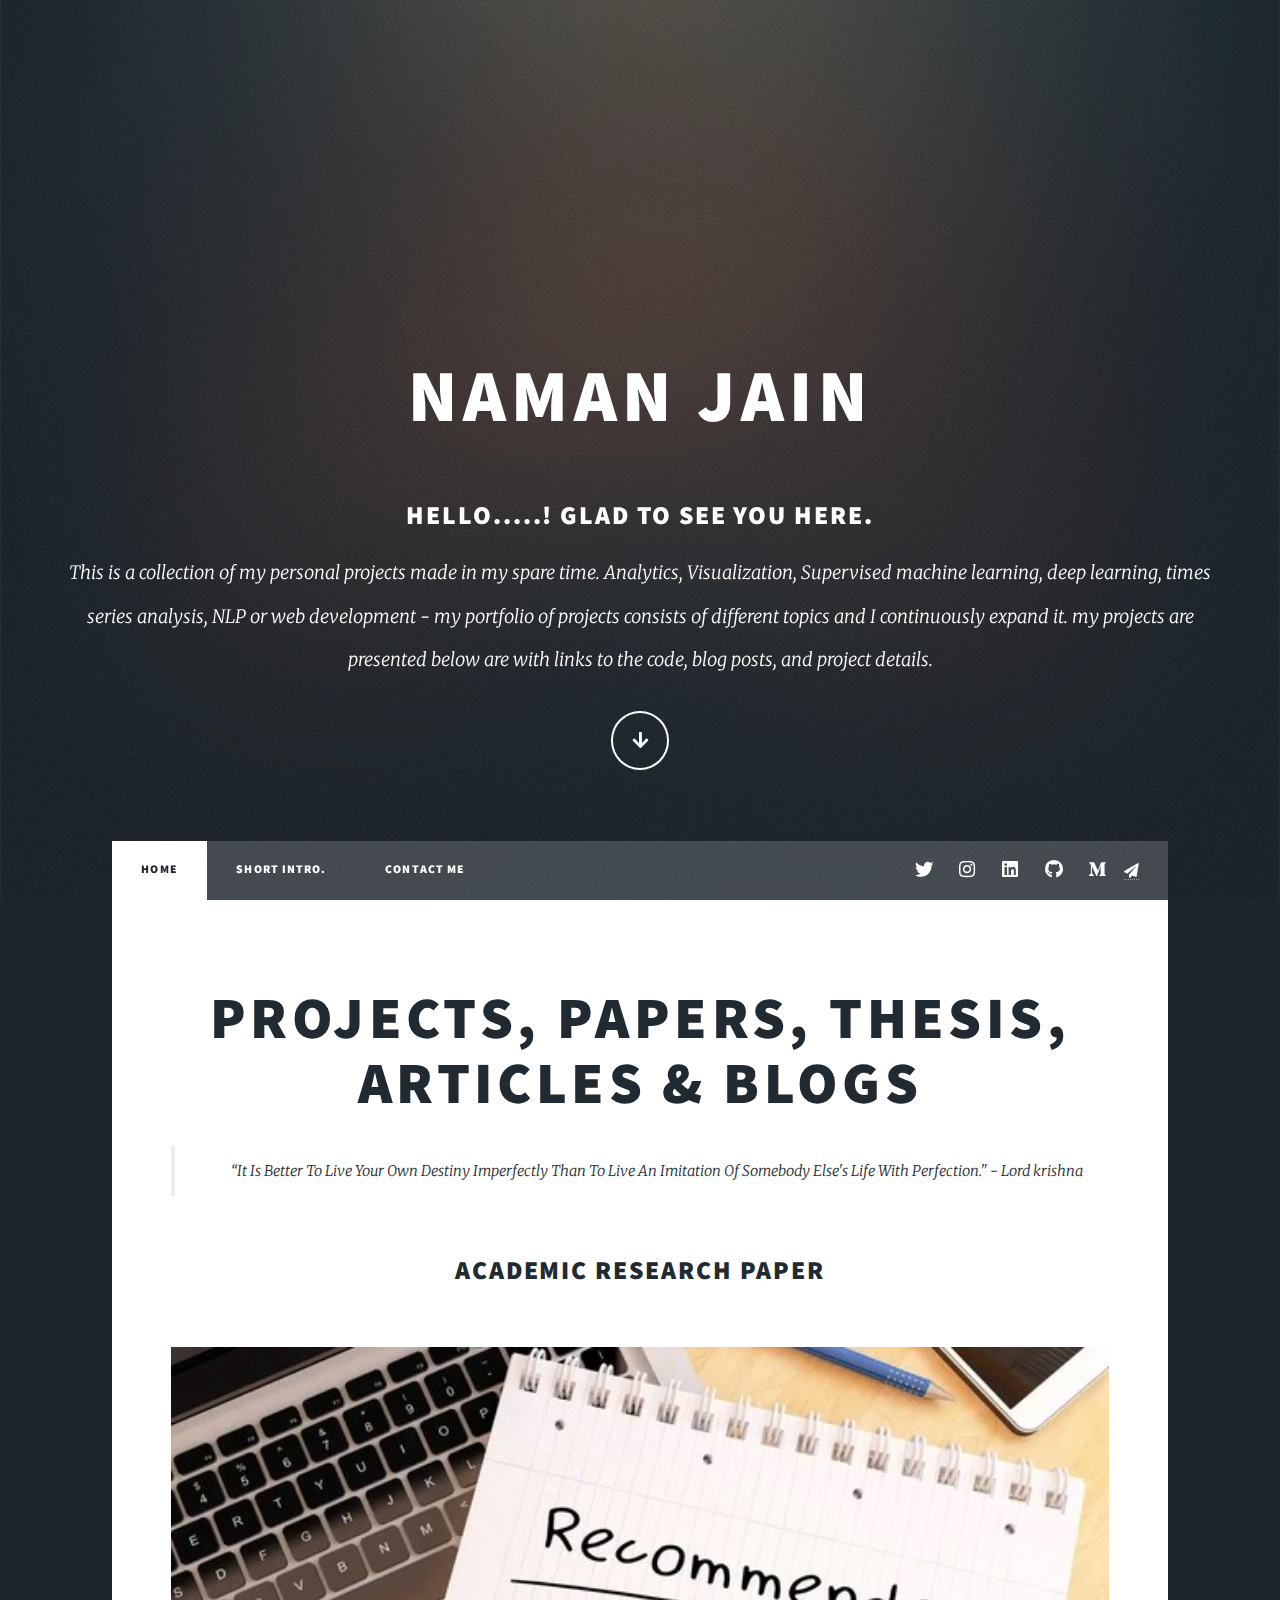
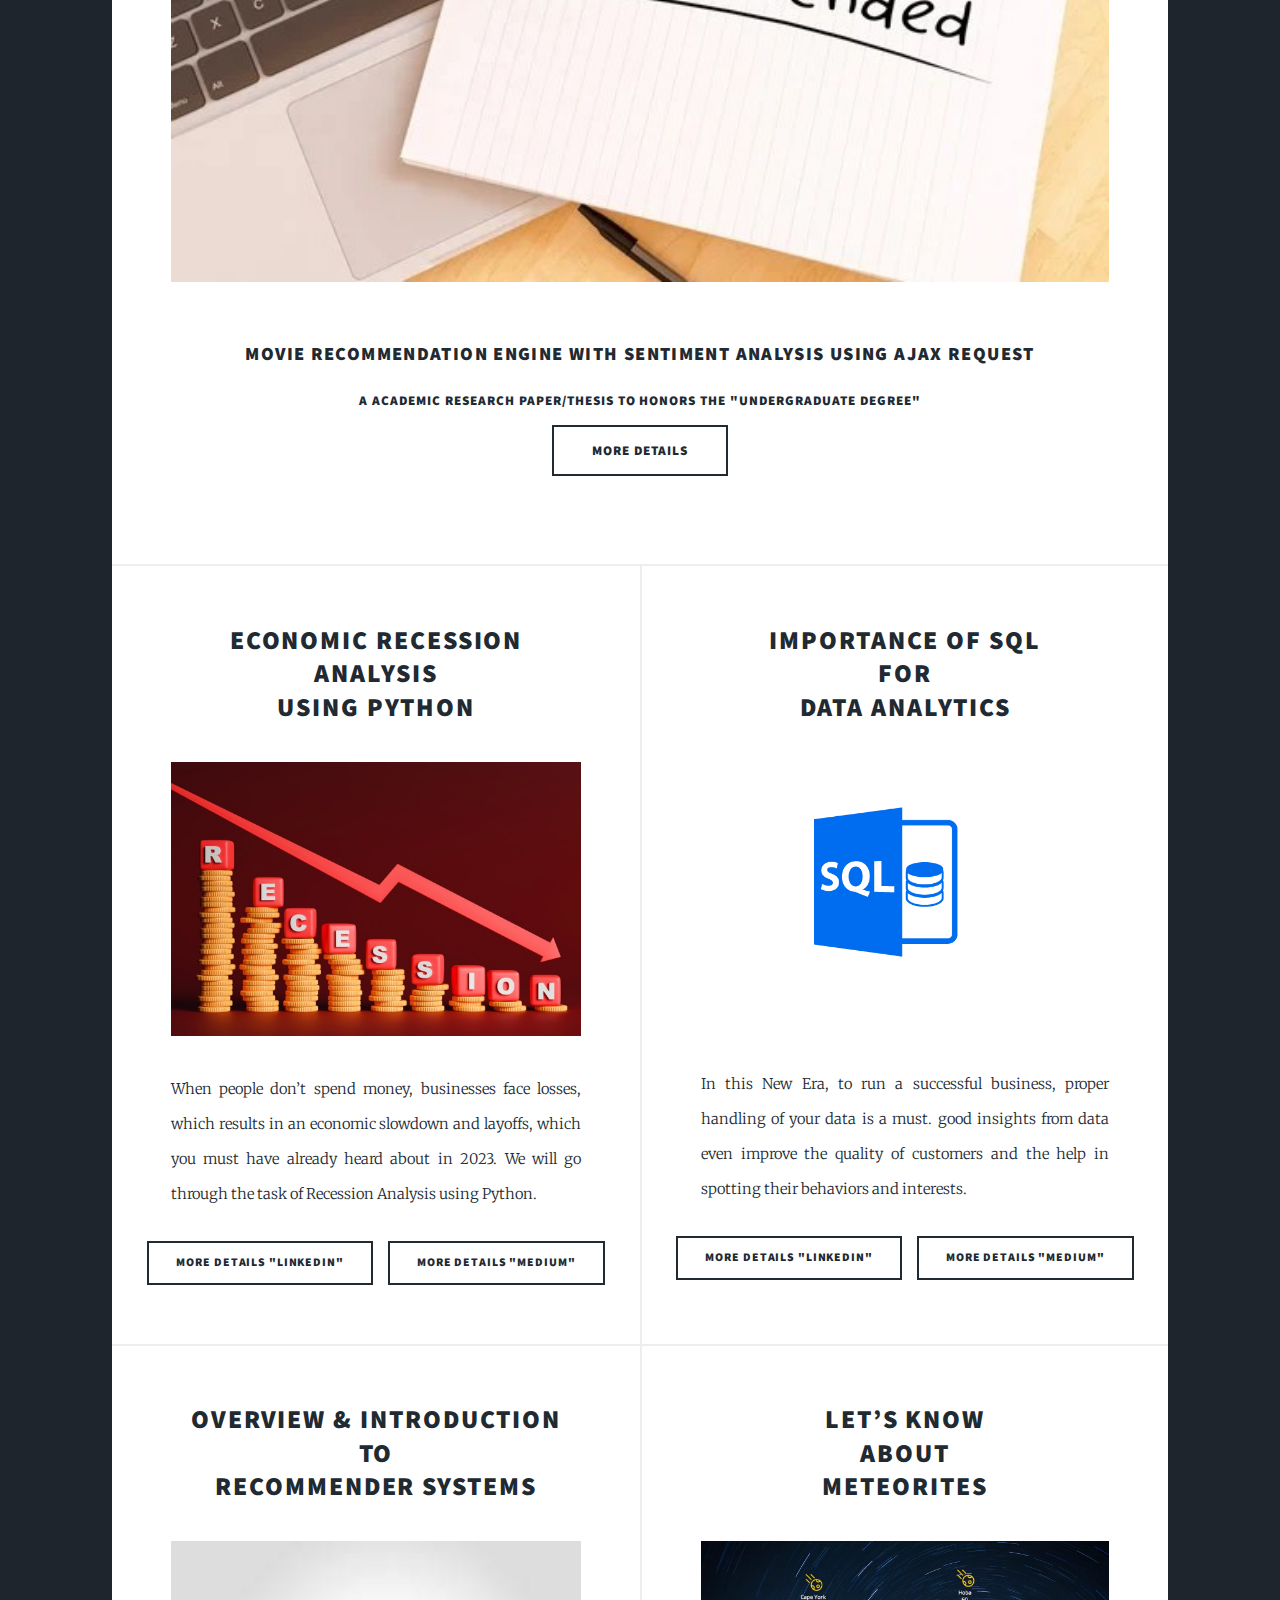
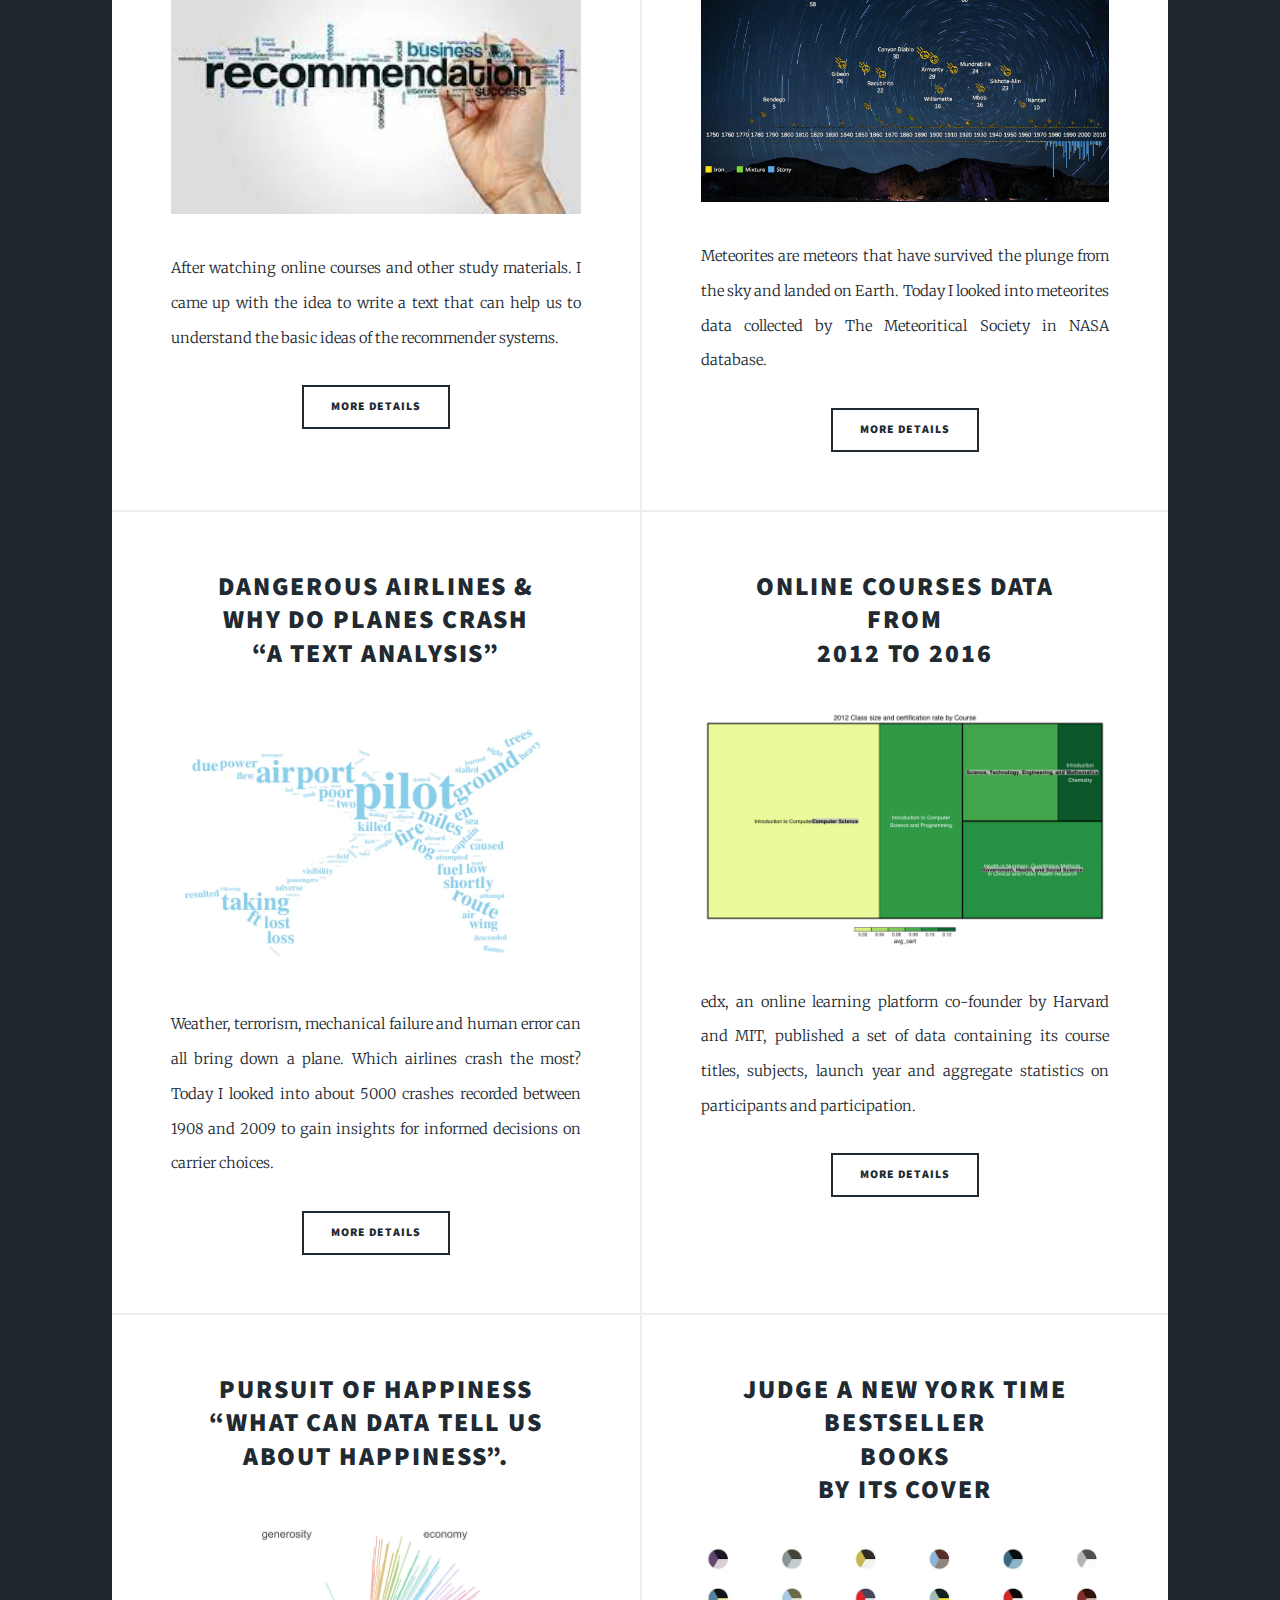
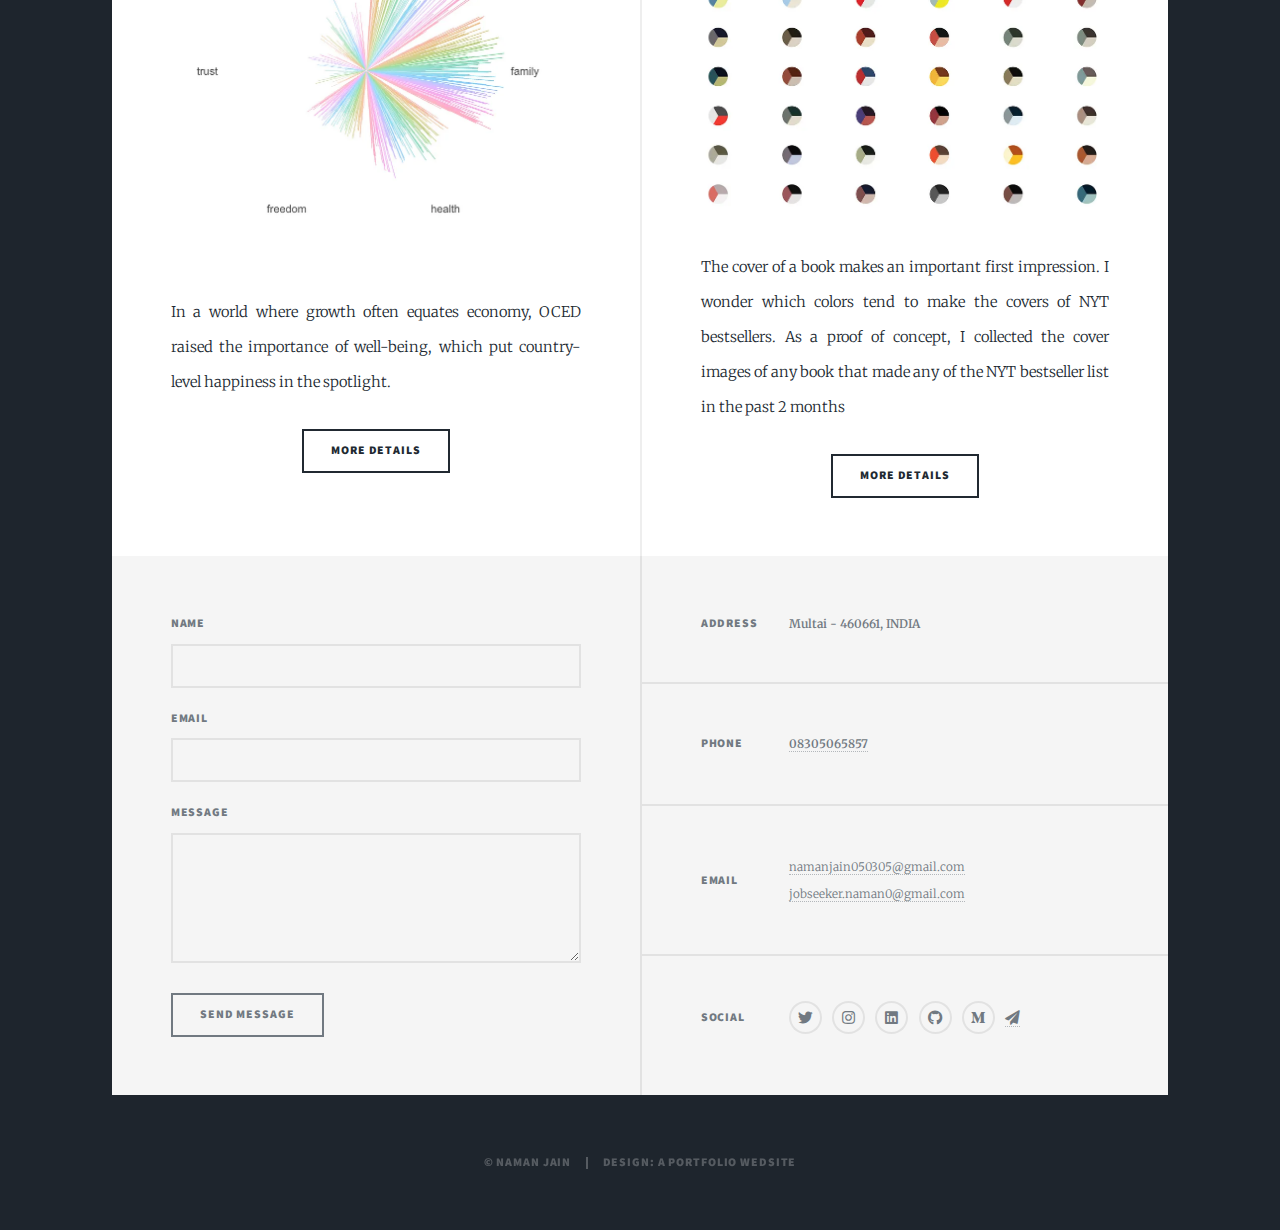
<file: index.html>
<!DOCTYPE HTML>
<!--
	Massively by HTML5 UP
	html5up.net | @ajlkn
	Free for personal and commercial use under the CCA 3.0 license (html5up.net/license)
-->
<html>
	<head>
		<title>Naman Jain Portfolio</title>
		<meta charset="utf-8" />
		<meta name="viewport" content="width=device-width, initial-scale=1, user-scalable=no" />
		<link rel="stylesheet" href="assets/css/main.css" />
		<noscript><link rel="stylesheet" href="assets/css/noscript.css" /></noscript>
	</head>
	<body class="is-preload">

		<!-- Wrapper -->
			<div id="wrapper" class="fade-in">

				<!-- Intro -->
					<div id="intro">
						<h1>Naman jain</h1><br />
							<h2>Hello.....! Glad to see you here.</h2>
						<p>This is a collection of my personal projects made in my spare time. 
							Analytics, Visualization, Supervised machine learning, deep learning, times series analysis, NLP or web development - 
							 my portfolio of projects consists of different topics and I continuously expand it. 
							 my projects are presented below are with links to the code, blog posts, and project details. </p>
						<ul class="actions">
							<li><a href="#header" class="button icon solid solo fa-arrow-down scrolly">Continue</a></li>
						</ul>
					</div>

				<!-- Header -->
					<header id="header">
						<a href="index.html" class="logo">HOME</a>
					</header>

				<!-- Nav -->
					<nav id="nav">
						<ul class="links">
							<li class="active"><a href="index.html">Home</a></li>
							<li><a href="generic.html">Short Intro.</a></li>
							<li><a href="elements.html">Contact me</a></li>
						</ul>
						<ul class="icons">
							<li><a href="https://twitter.com/NamanJa70803604" class="icon brands fa-twitter"><span class="label">Twitter</span></a></li>
										<li><a href="https://www.instagram.com/naman.engineer2monk/" class="icon brands fa-instagram"><span class="label">Instagram</span></a></li>
										<li><a href="https://www.linkedin.com/in/naman-jain-4882081ab/" class="icon brands fa-linkedin"><span class="label">Linkedin</span></a></li>
										<li><a href="https://github.com/Namanjain050305" class="icon brands fa-github"><span class="label">GitHub</span></a></li>
										<li><a href="https://medium.com/@nemijain050305" class="icon brands fa-medium-m"><span class="label">Medium</span></a></li>
										<li><a href="https://linktr.ee/_namanjain" class="fa solid fa-paper-plane"></i><span class="label"></span></a></li>
						</ul>
					</nav>

				<!-- Main -->
					<div id="main">

						<!-- Featured Post -->
							<article class="post featured">
								<header class="major">
									
									<h2><a href="#">projects, papers, thesis, <br>
									 articles & blogs</a></h2>
									<blockquote>“It Is Better To Live Your Own Destiny Imperfectly
										Than To Live An Imitation Of Somebody Else's Life With Perfection."
										- Lord krishna</blockquote>
								</header>
								<h2>ACADEMIC RESEARCH PAPER </h2>
								<a href="https://www.ijirmps.org/papers/2023/1/230043.pdf" class="image main"><img src="images/recommendation.jpg" alt="" /></a>
								<h3>Movie Recommendation Engine with Sentiment
									Analysis Using AJAX Request</h3>
								<h5>A academic research paper/thesis to honors the "undergraduate degree" </h5>
								<ul class="actions special">
									<li><a href="https://www.ijirmps.org/papers/2023/1/230043.pdf" class="button large">More details</a></li>
								</ul>
							</article>

						<!-- Posts -->
							<section class="posts">
								<article>
									<header>
										<h2><a href="https://www.linkedin.com/pulse/economic-recession-analysis-using-python-naman-jain/">Economic Recession Analysis <br />
											using Python</a></h2>
									</header>
									<a href="https://www.linkedin.com/pulse/economic-recession-analysis-using-python-naman-jain/" class="image fit"><img src="images/recession.jpeg" alt="" /></a>
									<p>When people don’t spend money, businesses face losses, which results in an economic slowdown and layoffs, 
										which you must have already heard about in 2023. We will go through the task of Recession Analysis using Python.</p>
									<ul class="actions special">
										<li><a href="https://www.linkedin.com/pulse/economic-recession-analysis-using-python-naman-jain" class="button">More details "linkedin"</a></li>
										<li><a href="https://medium.com/p/9ebf9f7e601f" class="button">More details "Medium"</a></li>
									</ul>
								</article>
								<article>
									<header>
										<h2><a href="https://www.linkedin.com/pulse/importance-sql-data-analytics-naman-jain">Importance of SQL <br> for <br />
											Data Analytics</a></h2>
									</header>
									<a href="https://www.linkedin.com/pulse/importance-sql-data-analytics-naman-jain" class="image fit"><img src="images/SQL.png" alt="" /></a>
									<p>In this New Era, to run a successful business, proper handling of your data is a must. 
										good insights from data even improve the quality of customers and the help in spotting their behaviors and interests.</p>
									<ul class="actions special">
										<li><a href="https://www.linkedin.com/pulse/importance-sql-data-analytics-naman-jain" class="button">more details "linkedin"</a></li>
										<li><a href="https://medium.com/@nemijain050305/importance-of-sql-for-data-analytics-c6db9a9f1490" class="button">more details "medium"</a></li>
									</ul>
								</article>
								<article>
									<header>
										<h2><a href="https://www.linkedin.com/pulse/overview-study-recommendation-systems-naman-jain">Overview & Introduction <br> to <br />
											Recommender Systems</a></h2>
									</header>
									<a href="https://www.linkedin.com/pulse/overview-study-recommendation-systems-naman-jain" class="image fit"><img src="images/recom.jpeg" alt="" /></a>
									<p>After watching online courses and other study materials. 
										I came up with the idea to write a text that can help us to understand the basic ideas of the recommender systems.</p>
									<ul class="actions special">
										<li><a href="https://www.linkedin.com/pulse/overview-study-recommendation-systems-naman-jain" class="button">More details</a></li>
									</ul>
								</article>
								<article>
									<header>
										<h2><a href="https://medium.com/@nemijain050305/lets-know-about-meteorites-348f422f883f">Let’s know <br> about <br />
											Meteorites</a></h2>
									</header>
									<a href="https://medium.com/@nemijain050305/lets-know-about-meteorites-348f422f883f" class="image fit"><img src="images/space.jpg" alt="" /></a>
									<p>Meteorites are meteors that have survived the plunge from the sky and landed on Earth. 
										Today I looked into meteorites data collected by The Meteoritical Society in NASA database. </p>
									<ul class="actions special">
										<li><a href="https://medium.com/@nemijain050305/lets-know-about-meteorites-348f422f883f" class="button">more details</a></li>
									</ul>
								</article>
								<article>
									<header>
										<h2><a href="https://medium.com/@nemijain050305/dangerous-airlines-why-do-planes-crash-a-text-analysis-b3dae3522c8e">Dangerous Airlines & <br> Why do planes crash <br />
											“a text analysis”</a></h2>
									</header>
									<a href="https://medium.com/@nemijain050305/dangerous-airlines-why-do-planes-crash-a-text-analysis-b3dae3522c8e" class="image fit"><img src="images/panle.jpg" alt="" /></a>
									<p>Weather, terrorism, mechanical failure and human error can all bring down a plane. Which airlines crash the most?
										Today I looked into about 5000 crashes recorded between 1908 and 2009 to gain insights for informed decisions on carrier choices.
									</p>
									<ul class="actions special">
										<li><a href="https://medium.com/@nemijain050305/dangerous-airlines-why-do-planes-crash-a-text-analysis-b3dae3522c8e" class="button">more details</a></li>
									</ul>
								</article>
								<article>
									<header>
										<h2><a href="https://medium.com/@nemijain050305/online-courses-data-from-2012-to-2016-ae82a2171bfd">Online Courses Data <br> from<br />
											2012 to 2016</a></h2>
									</header>
									<a href="https://medium.com/@nemijain050305/online-courses-data-from-2012-to-2016-ae82a2171bfd" class="image fit"><img src="images/nnl.gif" alt="" /></a>
									<p>edx, an online learning platform co-founder by Harvard and MIT, published a set of data containing its course titles, 
										subjects, launch year and aggregate statistics on participants and participation.</p>
									<ul class="actions special">
										<li><a href="https://medium.com/@nemijain050305/online-courses-data-from-2012-to-2016-ae82a2171bfd" class="button">More Details</a></li>
									</ul>
								</article>
								<article>
									<header>
										<h2><a href="https://medium.com/@nemijain050305/pursuit-of-happiness-what-can-data-tell-us-about-happiness-aec8b7e6e65b">Pursuit of Happiness <br />
											“What can data tell us about happiness”.</a></h2>
									</header>
									<a href="https://medium.com/@nemijain050305/pursuit-of-happiness-what-can-data-tell-us-about-happiness-aec8b7e6e65b" class="image fit"><img src="images/dfg.jpg" alt="" /></a>
									<p>In a world where growth often equates economy, OCED raised the importance of well-being, which put country-level happiness in the spotlight.</p>
									<ul class="actions special">
										<li><a href="https://medium.com/@nemijain050305/pursuit-of-happiness-what-can-data-tell-us-about-happiness-aec8b7e6e65b" class="button">More details</a></li>
									</ul>
								</article>
								<article>
									<header>
										<h2><a href="https://medium.com/@nemijain050305/judge-a-new-york-times-bestseller-by-its-cover-bec8a1977c8">Judge a New York Time bestseller<br />
											books <br> by its cover</a></h2>
									</header>
									<a href="https://medium.com/@nemijain050305/judge-a-new-york-times-bestseller-by-its-cover-bec8a1977c8" class="image fit"><img src="images/tgjdx.jpg" alt="" /></a>
									<p>The cover of a book makes an important first impression. I wonder which colors tend to make the covers of NYT bestsellers.
                                       As a proof of concept, I collected the cover images of any book that made any of the NYT bestseller list in the past 2 months</p>
									<ul class="actions special">
										<li><a href="https://medium.com/@nemijain050305/judge-a-new-york-times-bestseller-by-its-cover-bec8a1977c8" class="button">more details</a></li>
									</ul>
								</article>
							</section>

						<!-- Footer -->
						

					</div>

				<!-- Footer -->
					<footer id="footer">
						<section>
							<form method="post" action="https://mail.google.com">
								<div class="fields">
									<div class="field">
										<label for="name">Name</label>
										<input type="text" name="name" id="name" />
									</div>
									<div class="field">
										<label for="email">Email</label>
										<input type="text" name="email" id="email" />
									</div>
									<div class="field">
										<label for="message">Message</label>
										<textarea name="message" id="message" rows="3"></textarea>
									</div>
								</div>
								<ul class="actions">
									<li><input type="submit" value="Send Message" /></li>
								</ul>
							</form>
						</section>
						<section class="split contact">
							<section class="alt">
								<h3>Address</h3>
								<p><b> Multai - 460661, INDIA
									</b></p>
							</section>
							<section>
								<h3>Phone</h3>
								<p><a href="#"><b>08305065857</b></a></p>
							</section>
							<section>
								<h3>Email</h3>
								<p><a href="https://mail.google.com">namanjain050305@gmail.com <br> jobseeker.naman0@gmail.com</a></p>
							</section>
							<section>
								<h3>Social</h3>
								<ul class="icons alt">
									<li><a href="https://twitter.com/NamanJa70803604" class="icon brands fa-twitter"><span class="label">Twitter</span></a></li>
										<li><a href="https://www.instagram.com/naman.engineer2monk/" class="icon brands fa-instagram"><span class="label">Instagram</span></a></li>
										<li><a href="https://www.linkedin.com/in/naman-jain-4882081ab/" class="icon brands fa-linkedin"><span class="label">Linkedin</span></a></li>
										<li><a href="https://github.com/Namanjain050305" class="icon brands fa-github"><span class="label">GitHub</span></a></li>
										<li><a href="https://medium.com/@nemijain050305" class="icon brands fa-medium-m"><span class="label">Medium</span></a></li>
										<li><a href="https://linktr.ee/_namanjain" class="fa solid fa-paper-plane"></i><span class="label"></span></a></li>
								</ul>
							</section>
						</section>
					</footer>

				<!-- Copyright -->
					<div id="copyright">
						<ul><li>&copy; Naman Jain</li><li>Design: A Portfolio wedsite</li></ul>
					</div>

			</div>

		<!-- Scripts -->
			<script src="assets/js/jquery.min.js"></script>
			<script src="assets/js/jquery.scrollex.min.js"></script>
			<script src="assets/js/jquery.scrolly.min.js"></script>
			<script src="assets/js/browser.min.js"></script>
			<script src="assets/js/breakpoints.min.js"></script>
			<script src="assets/js/util.js"></script>
			<script src="assets/js/main.js"></script>

	</body>
</html>
</file>
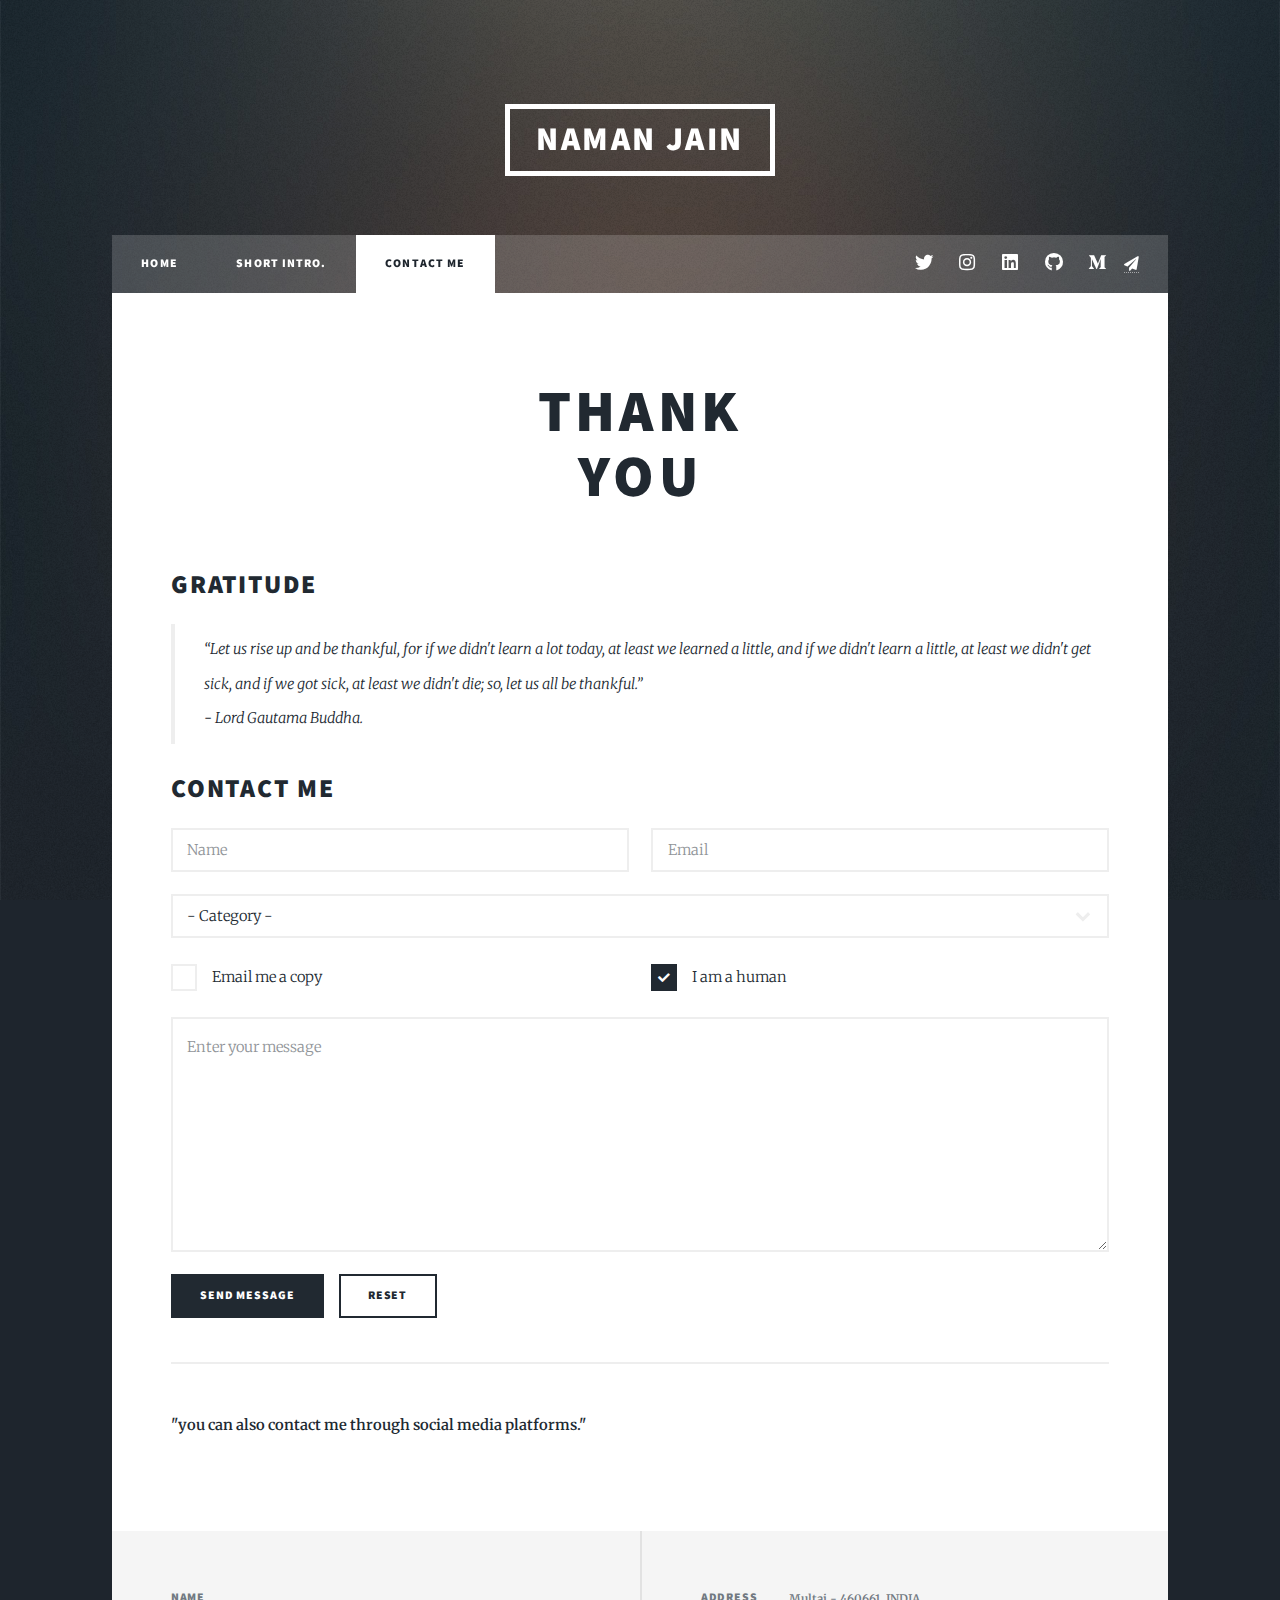
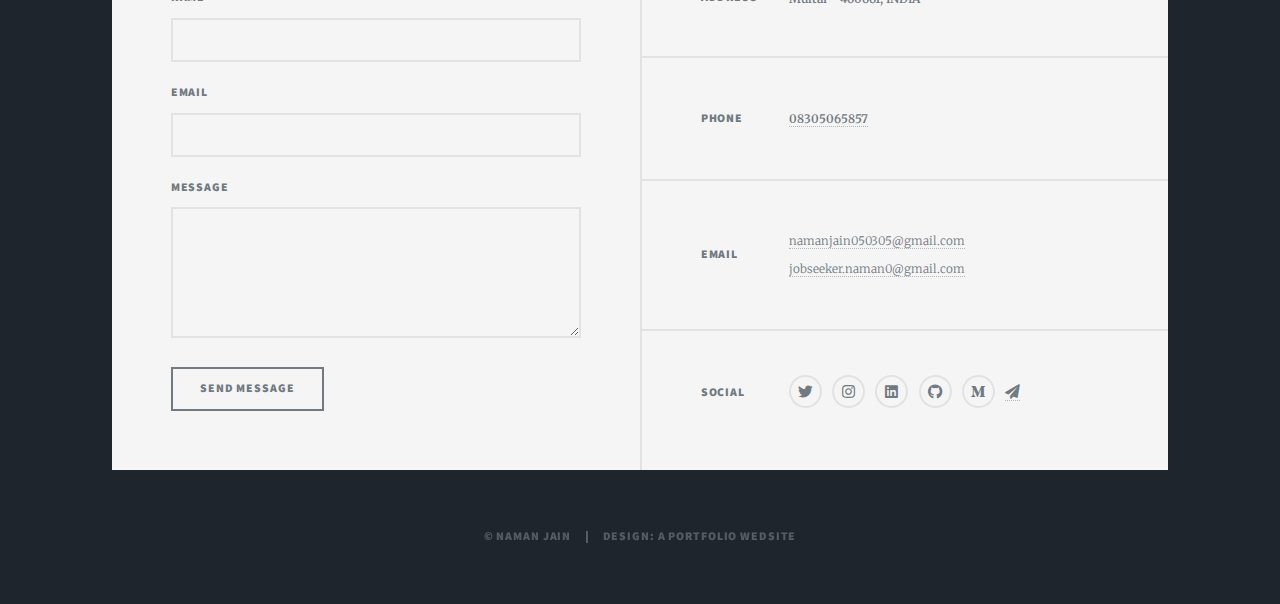
<file: elements.html>
<!DOCTYPE HTML>
<!--
	Massively by HTML5 UP
	html5up.net | @ajlkn
	Free for personal and commercial use under the CCA 3.0 license (html5up.net/license)
-->
<html>
	<head>
		<title>Naman Jain Portfolio - Contact me</title>
		<meta charset="utf-8" />
		<meta name="viewport" content="width=device-width, initial-scale=1, user-scalable=no" />
		<link rel="stylesheet" href="assets/css/main.css" />
		<noscript><link rel="stylesheet" href="assets/css/noscript.css" /></noscript>
	</head>
	<body class="is-preload">

		<!-- Wrapper -->
			<div id="wrapper">

				<!-- Header -->
					<header id="header">
						<a href="index.html" class="logo">Naman Jain</a>
					</header>

				<!-- Nav -->
					<nav id="nav">
						<ul class="links">
							<li><a href="index.html">Home</a></li>
							<li><a href="generic.html">short intro.</a></li>
							<li class="active"><a href="elements.html">contact me</a></li>
						</ul>
						<ul class="icons">
							<li><a href="https://twitter.com/NamanJa70803604" class="icon brands fa-twitter"><span class="label">Twitter</span></a></li>
										<li><a href="https://www.instagram.com/naman.engineer2monk/" class="icon brands fa-instagram"><span class="label">Instagram</span></a></li>
										<li><a href="https://www.linkedin.com/in/naman-jain-4882081ab/" class="icon brands fa-linkedin"><span class="label">Linkedin</span></a></li>
										<li><a href="https://github.com/Namanjain050305" class="icon brands fa-github"><span class="label">GitHub</span></a></li>
										<li><a href="https://medium.com/@nemijain050305" class="icon brands fa-medium-m"><span class="label">Medium</span></a></li>
										<li><a href="https://linktr.ee/_namanjain" class="fa solid fa-paper-plane"></i><span class="label"></span></a></li>
						</ul>
					</nav>

				<!-- Main -->
					<div id="main">

						<!-- Post -->
							<section class="post">
								<header class="major">
									<h1>Thank<br />
									you</h1>
								</header>

								<!-- Text stuff -->
									<h2>Gratitude</h2>
										 <blockquote>“Let us rise up and be thankful, for if we didn't learn a lot today, at least we learned a little, 
											and if we didn't learn a little, at least we didn't get sick, and if we got sick, at least we didn't die; so, let us all be thankful.” <br> 
										- Lord Gautama Buddha.</blockquote>
									

								

				

								<!-- Form -->
									<h2>contact me</h2>

									<form method="post" action="https://mail.google.com">
										<div class="row gtr-uniform">
											<div class="col-6 col-12-xsmall">
												<input type="text" name="demo-name" id="demo-name" value="" placeholder="Name" />
											</div>
											<div class="col-6 col-12-xsmall">
												<input type="email" name="demo-email" id="demo-email" value="" placeholder="Email" />
											</div>
											<!-- Break -->
											<div class="col-12">
												<select name="demo-category" id="demo-category">
													<option value="">- Category -</option>
													<option value="1">Friend/team member</option>
													<option value="1">Recruiters</option>
													<option value="1">Head of deparment/ colleagues</option>
													<option value="1">Human Resources</option>
												</select>
											</div>
							
											<!-- Break -->
											<div class="col-6 col-12-small">
												<input type="checkbox" id="demo-copy" name="demo-copy">
												<label for="demo-copy">Email me a copy</label>
											</div>
											<div class="col-6 col-12-small">
												<input type="checkbox" id="demo-human" name="demo-human" checked>
												<label for="demo-human">I am a human</label>
											</div>
											<!-- Break -->
											<div class="col-12">
												<textarea name="demo-message" id="demo-message" placeholder="Enter your message" rows="6"></textarea>
											</div>
											<!-- Break -->
											<div class="col-12">
												<ul class="actions">
													<li><input type="submit" value="Send Message" class="primary" /></li>
													<li><input type="reset" value="Reset" /></li>
												</ul>
											</div>
										</div>
									</form>

									<hr />
								

								<p> <b>"you can also contact me through social media platforms."</b></p>	

							</section>

					</div>
                                
					
				                             

				<!-- Footer -->
					<footer id="footer">
						<section>
							<form method="post" action="https://mail.google.com">
								<div class="fields">
									<div class="field">
										<label for="name">Name</label>
										<input type="text" name="name" id="name" />
									</div>
									<div class="field">
										<label for="email">Email</label>
										<input type="text" name="email" id="email" />
									</div>
									<div class="field">
										<label for="message">Message</label>
										<textarea name="message" id="message" rows="3"></textarea>
									</div>
								</div>
								<ul class="actions">
									<li><input type="submit" value="Send Message" /></li>
								</ul>
							</form>
						</section>
						<section class="split contact">
							<section class="alt">
								<h3>Address</h3>
								<p><b>Multai - 460661, INDIA</b></p>
							</section>
							<section>
								<h3>Phone</h3>
								<p><a href=""><b>08305065857</b></a></p>
							</section>
							<section>
								<h3>Email</h3>
								<p><a href="https://mail.google.com">namanjain050305@gmail.com <br> jobseeker.naman0@gmail.com</a></p>
							</section>
							<section>
								<h3>Social</h3>
								<ul class="icons alt">
									<li><a href="https://twitter.com/NamanJa70803604" class="icon brands fa-twitter"><span class="label">Twitter</span></a></li>
										<li><a href="https://www.instagram.com/naman.engineer2monk/" class="icon brands fa-instagram"><span class="label">Instagram</span></a></li>
										<li><a href="https://www.linkedin.com/in/naman-jain-4882081ab/" class="icon brands fa-linkedin"><span class="label">Linkedin</span></a></li>
										<li><a href="https://github.com/Namanjain050305" class="icon brands fa-github"><span class="label">GitHub</span></a></li>
										<li><a href="https://medium.com/@nemijain050305" class="icon brands fa-medium-m"><span class="label">Medium</span></a></li>
										<li><a href="https://linktr.ee/_namanjain" class="fa solid fa-paper-plane"></i><span class="label"></span></a></li>
								</ul>
							</section>
						</section>
					</footer>

				<!-- Copyright -->
					<div id="copyright">
						<ul><li>&copy; Naman Jain</li><li>Design: A Portfolio wedsite</li></ul>
					</div>

			</div>

		<!-- Scripts -->
			<script src="assets/js/jquery.min.js"></script>
			<script src="assets/js/jquery.scrollex.min.js"></script>
			<script src="assets/js/jquery.scrolly.min.js"></script>
			<script src="assets/js/browser.min.js"></script>
			<script src="assets/js/breakpoints.min.js"></script>
			<script src="assets/js/util.js"></script>
			<script src="assets/js/main.js"></script>

	</body>
</html>
</file>
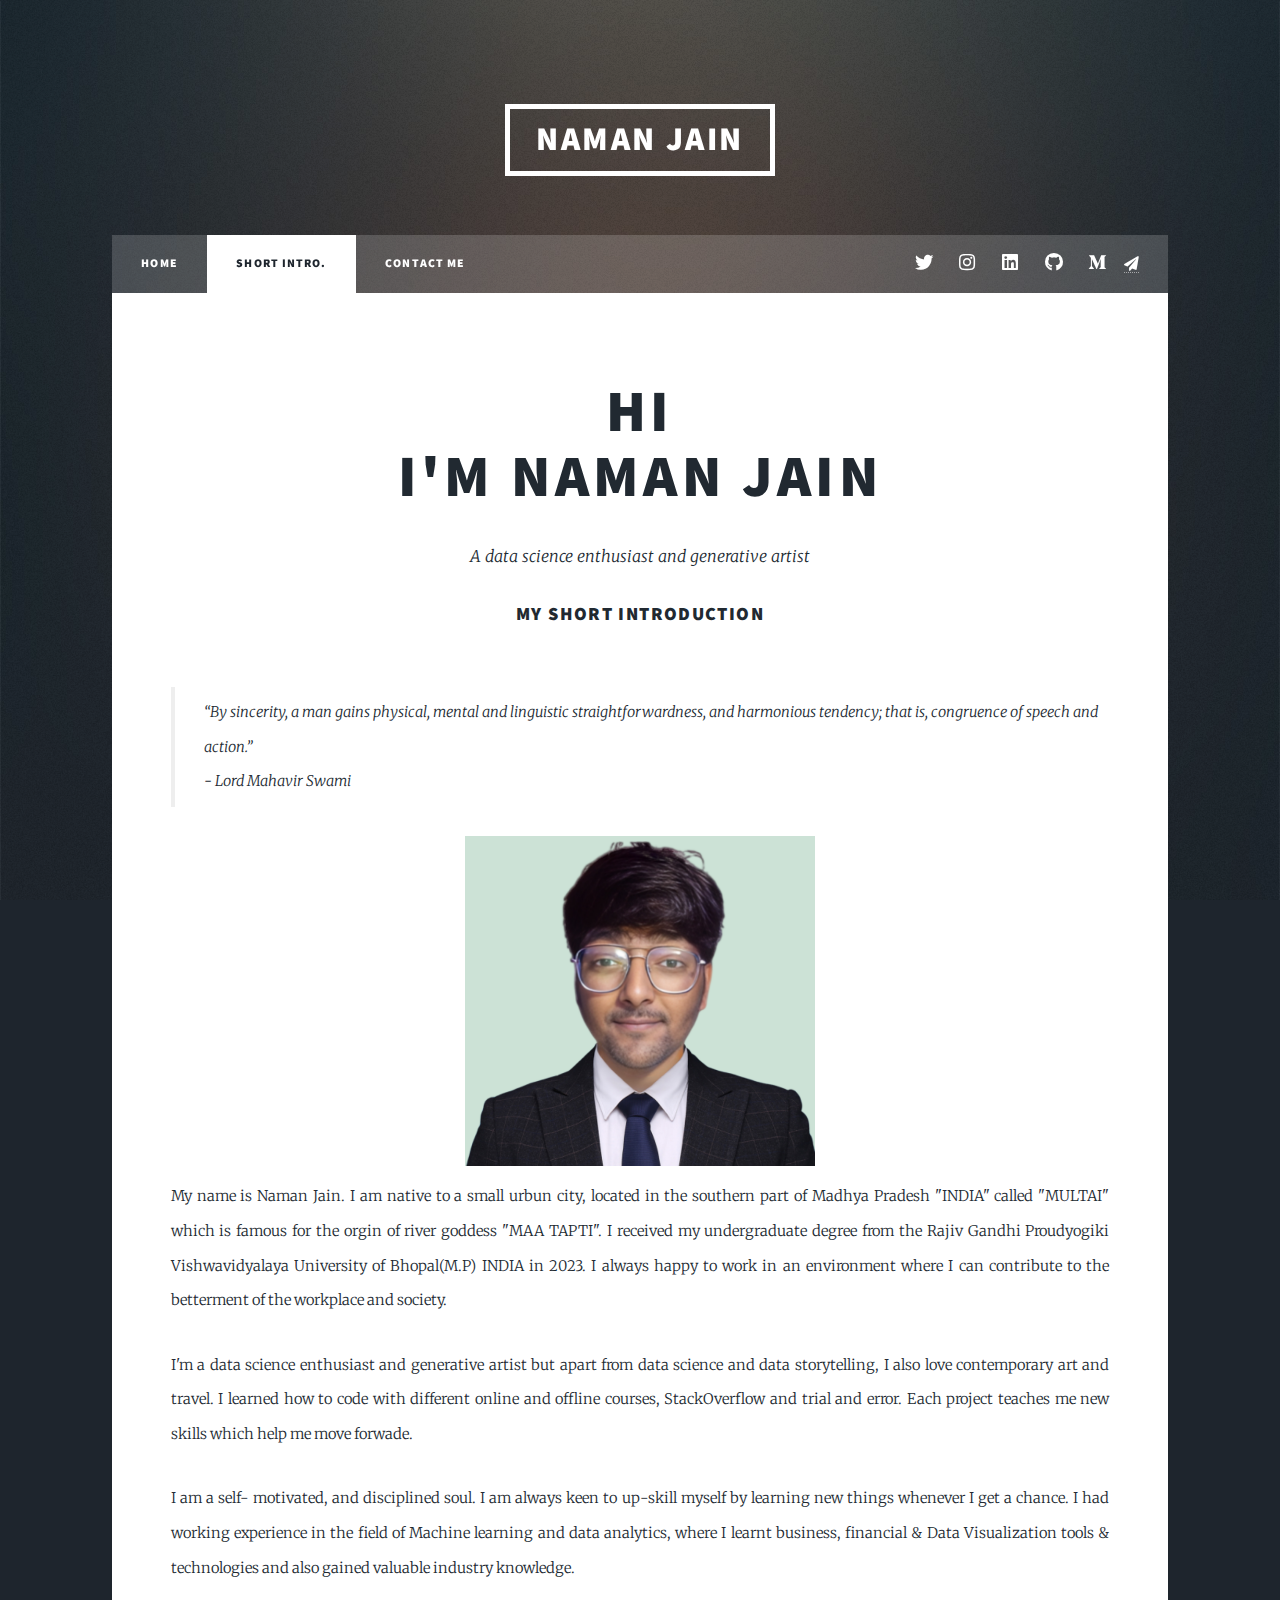
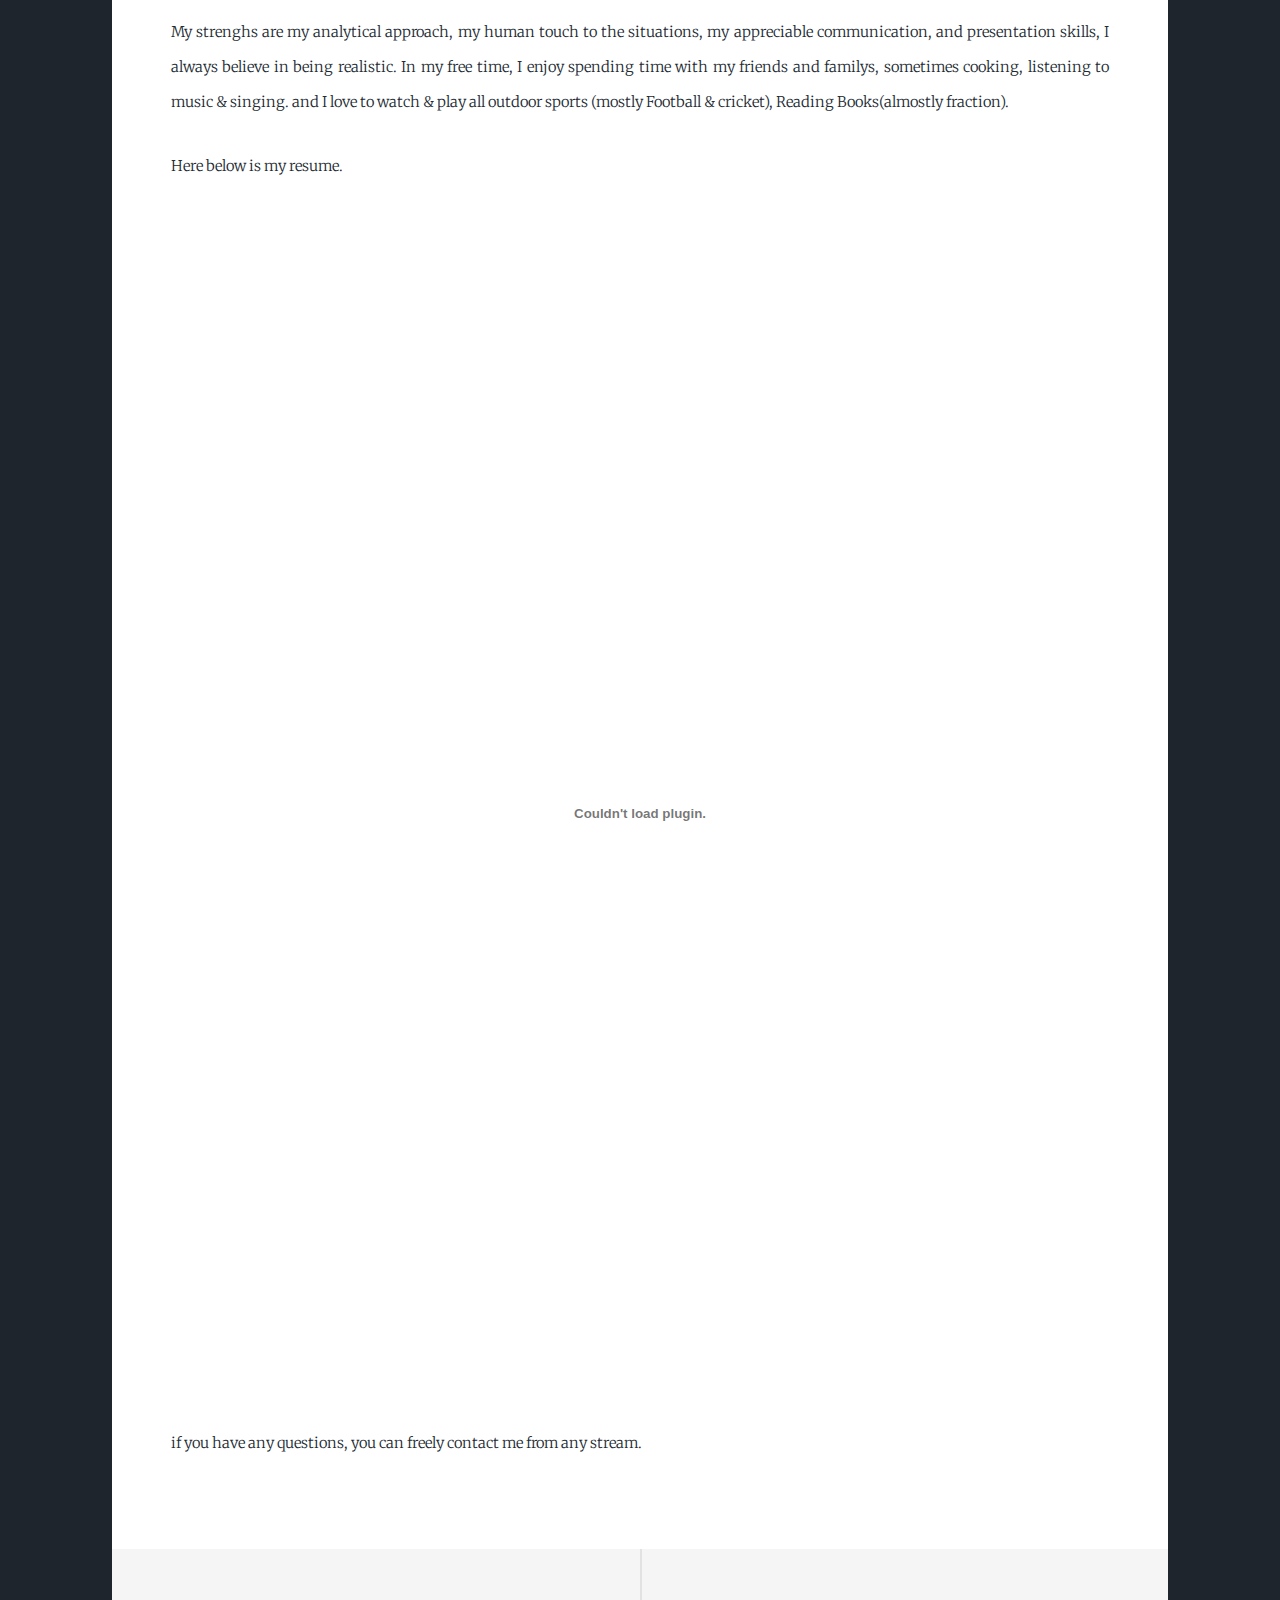
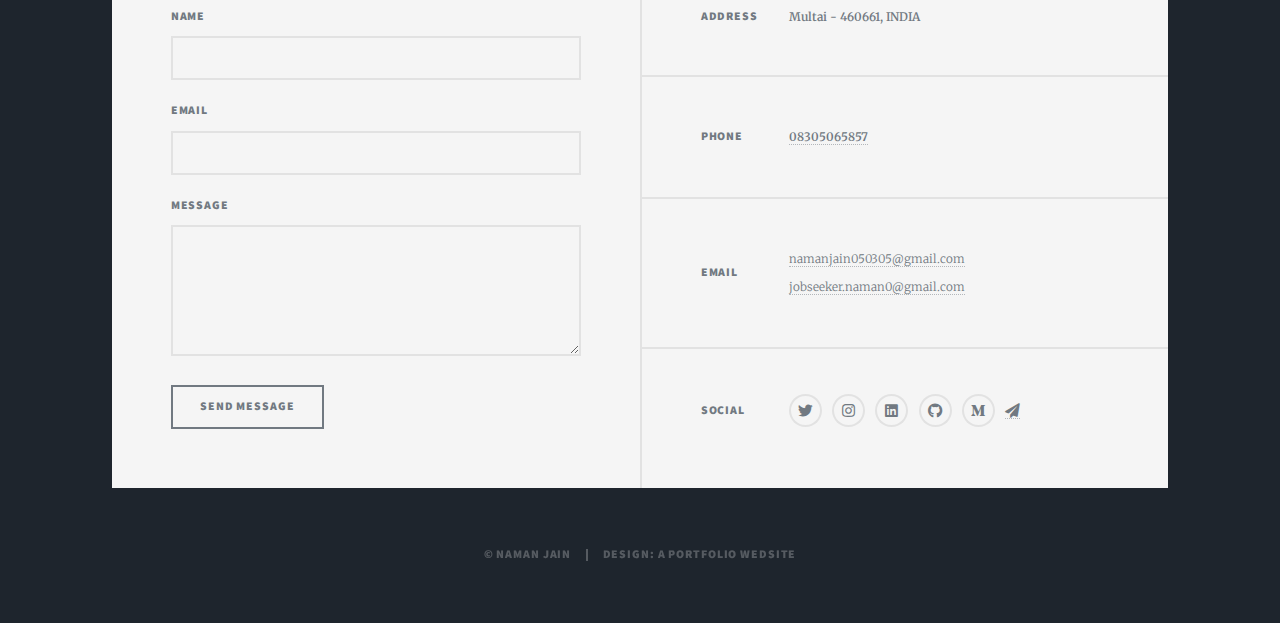
<file: generic.html>
<!DOCTYPE HTML>
<!--
	Massively by HTML5 UP
	html5up.net | @ajlkn
	Free for personal and commercial use under the CCA 3.0 license (html5up.net/license)
-->
<html>
	<head>
		<title>Naman Jain Portfolio - Short into.</title>
		<meta charset="utf-8" />
		<meta name="viewport" content="width=device-width, initial-scale=1, user-scalable=no" />
		<link rel="stylesheet" href="assets/css/main.css" />
		<noscript><link rel="stylesheet" href="assets/css/noscript.css" /></noscript>
	</head>
	<body class="is-preload">

		<!-- Wrapper -->
			<div id="wrapper">

				<!-- Header -->
					<header id="header">
						<a href="index.html" class="logo">Naman Jain</a>
					</header>

				<!-- Nav -->
					<nav id="nav">
						<ul class="links">
							<li><a href="index.html">Home</a></li>
							<li class="active"><a href="generic.html">short intro.</a></li>
							<li><a href="elements.html">contact me</a></li>
						</ul>
						<ul class="icons">
							<li><a href="https://twitter.com/NamanJa70803604" class="icon brands fa-twitter"><span class="label">Twitter</span></a></li>
										<li><a href="https://www.instagram.com/naman.engineer2monk/" class="icon brands fa-instagram"><span class="label">Instagram</span></a></li>
										<li><a href="https://www.linkedin.com/in/naman-jain-4882081ab/" class="icon brands fa-linkedin"><span class="label">Linkedin</span></a></li>
										<li><a href="https://github.com/Namanjain050305" class="icon brands fa-github"><span class="label">GitHub</span></a></li>
										<li><a href="https://medium.com/@nemijain050305" class="icon brands fa-medium-m"><span class="label">Medium</span></a></li>
										<li><a href="https://linktr.ee/_namanjain" class="fa solid fa-paper-plane"></i><span class="label"></span></a></li>
						</ul>
					</nav>

				<!-- Main -->
					<div id="main">

						<!-- Post -->
							<section class="post">
								<header class="major">
									
									<h1>Hi<br />
									I'm naman jain</h1>
									<p>A data science enthusiast and generative artist<br>
									<h3>My short introduction</h3></p>
								</header>
								<blockquote>“By sincerity, a man gains physical, mental and linguistic straightforwardness, 
									and harmonious tendency; that is, congruence of speech and action.” <br> - Lord Mahavir Swami </blockquote>

								<div class="align-center"><img src="images/nj.png" alt="" width="350" height="330" /></div>
								<p>My name is Naman Jain. I am native to a small urbun city, located in the southern part of Madhya Pradesh "INDIA" called 
									"MULTAI" which is famous for the orgin of river goddess "MAA TAPTI".
									 I received my undergraduate degree from the Rajiv Gandhi Proudyogiki Vishwavidyalaya University of Bhopal(M.P) INDIA in 2023.
									 I always happy to work in an environment where I can contribute to the betterment of the workplace and society.</p>
								<p>I'm a data science enthusiast and generative artist but apart from data science and data storytelling, 
									I also love contemporary art and travel. I learned how to code with different online and offline courses, 
									StackOverflow and trial and error. Each project teaches me new skills which help me move forwade.</p>
								<P>I am a self- motivated, and disciplined soul. I am always keen to up-skill myself by learning new things whenever I get a chance. 
									I had working experience in the field of Machine learning and data analytics, 
									where I learnt business, financial & Data Visualization tools & technologies and also gained valuable industry knowledge.</P>

								<P>My strenghs are my analytical approach, my human touch to the situations, my appreciable communication, and presentation skills, 
									I always believe in being realistic. In my free time, I enjoy spending time with my friends and familys, sometimes cooking, listening to music & singing. 
									and I love to watch & play all outdoor sports (mostly Football & cricket), Reading Books(almostly fraction).</P>
								<P>Here below is my resume.</P>

									<embed src="images/pdf.pdf" type="application/pdf" width="100%" height="1200px" />

								<P>if you have any questions, you can freely contact me from any stream.</P>
							</section>

					</div>

				<!-- Footer -->
					<footer id="footer">
						<section>
							<form method="post" action="https://mail.google.com">
								<div class="fields">
									<div class="field">
										<label for="name">Name</label>
										<input type="text" name="name" id="name" />
									</div>
									<div class="field">
										<label for="email">Email</label>
										<input type="text" name="email" id="email" />
									</div>
									<div class="field">
										<label for="message">Message</label>
										<textarea name="message" id="message" rows="3"></textarea>
									</div>
								</div>
								<ul class="actions">
									<li><input type="submit" value="Send Message" /></li>
								</ul>
							</form>
						</section>
						<section class="split contact">
							<section class="alt">
								<h3>Address</h3>
								<p><b>Multai - 460661, INDIA</b></p>
							</section>
							<section>
								<h3>Phone</h3>
								<p><a href="#"><b>08305065857</b></a></p>
							</section>
							<section>
								<h3>Email</h3>
								<p><a href="https://mail.google.com">namanjain050305@gmail.com <br> jobseeker.naman0@gmail.com</a></p>
							</section>
							<section>
								<h3>Social</h3>
								<ul class="icons alt">
									<li><a href="https://twitter.com/NamanJa70803604" class="icon brands fa-twitter"><span class="label">Twitter</span></a></li>
										<li><a href="https://www.instagram.com/naman.engineer2monk/" class="icon brands fa-instagram"><span class="label">Instagram</span></a></li>
										<li><a href="https://www.linkedin.com/in/naman-jain-4882081ab/" class="icon brands fa-linkedin"><span class="label">Linkedin</span></a></li>
										<li><a href="https://github.com/Namanjain050305" class="icon brands fa-github"><span class="label">GitHub</span></a></li>
										<li><a href="https://medium.com/@nemijain050305" class="icon brands fa-medium-m"><span class="label">Medium</span></a></li>
										<li><a href="https://linktr.ee/_namanjain" class="fa solid fa-paper-plane"></i><span class="label"></span></a></li>
								</ul>
							</section>
						</section>
					</footer>

				<!-- Copyright -->
					<div id="copyright">
						<ul><li>&copy; naman jain</li><li>Design: A Portfolio wedsite</li></ul>
					</div>

			</div>

		<!-- Scripts -->
			<script src="assets/js/jquery.min.js"></script>
			<script src="assets/js/jquery.scrollex.min.js"></script>
			<script src="assets/js/jquery.scrolly.min.js"></script>
			<script src="assets/js/browser.min.js"></script>
			<script src="assets/js/breakpoints.min.js"></script>
			<script src="assets/js/util.js"></script>
			<script src="assets/js/main.js"></script>

	</body>
</html>
</file>
<file: assets/css/main.css>
@import url(fontawesome-all.min.css);
@import url("https://fonts.googleapis.com/css?family=Merriweather:300,700,300italic,700italic|Source+Sans+Pro:900");

/*
	Massively by HTML5 UP
	html5up.net | @ajlkn
	Free for personal and commercial use under the CCA 3.0 license (html5up.net/license)
*/

html, body, div, span, applet, object,
iframe, h1, h2, h3, h4, h5, h6, p, blockquote,
pre, a, abbr, acronym, address, big, cite,
code, del, dfn, em, img, ins, kbd, q, s, samp,
small, strike, strong, sub, sup, tt, var, b,
u, i, center, dl, dt, dd, ol, ul, li, fieldset,
form, label, legend, table, caption, tbody,
tfoot, thead, tr, th, td, article, aside,
canvas, details, embed, figure, figcaption,
footer, header, hgroup, menu, nav, output, ruby,
section, summary, time, mark, audio, video {
	margin: 0;
	padding: 0;
	border: 0;
	font-size: 100%;
	font: inherit;
	vertical-align: baseline;}

article, aside, details, figcaption, figure,
footer, header, hgroup, menu, nav, section {
	display: block;}

body {
	line-height: 1;
}

ol, ul {
	list-style: none;
}

blockquote, q {
	quotes: none;
}

	blockquote:before, blockquote:after, q:before, q:after {
		content: '';
		content: none;
	}

table {
	border-collapse: collapse;
	border-spacing: 0;
}

body {
	-webkit-text-size-adjust: none;
}

mark {
	background-color: transparent;
	color: inherit;
}

input::-moz-focus-inner {
	border: 0;
	padding: 0;
}

input, select, textarea {
	-moz-appearance: none;
	-webkit-appearance: none;
	-ms-appearance: none;
	appearance: none;
}

/* Basic */

	@-ms-viewport {
		width: device-width;
	}

	body {
		-ms-overflow-style: scrollbar;
	}

	@media screen and (max-width: 480px) {

		html, body {
			min-width: 320px;
		}

	}

	html {
		box-sizing: border-box;
	}

	*, *:before, *:after {
		box-sizing: inherit;
	}

	body {
		background-color: #1e252d;
	}

		body.is-preload *, body.is-preload *:before, body.is-preload *:after {
			-moz-animation: none !important;
			-webkit-animation: none !important;
			-ms-animation: none !important;
			animation: none !important;
			-moz-transition: none !important;
			-webkit-transition: none !important;
			-ms-transition: none !important;
			transition: none !important;
		}

/* Type */

	html {
		font-size: 16pt;
	}

		@media screen and (max-width: 1680px) {

			html {
				font-size: 12pt;
			}

		}

		@media screen and (max-width: 1280px) {

			html {
				font-size: 11pt;
			}

		}

		@media screen and (max-width: 360px) {

			html {
				font-size: 10pt;
			}

		}

	body {
		color: #212931;
	}

	body, input, select, textarea {
		font-family: "Merriweather", Georgia, serif;
		font-weight: 300;
		font-size: 1rem;
		line-height: 2.375;
	}

	a {
		-moz-transition: color 0.2s ease-in-out, background-color 0.2s ease-in-out, border-color 0.2s ease-in-out, box-shadow 0.2s ease-in-out;
		-webkit-transition: color 0.2s ease-in-out, background-color 0.2s ease-in-out, border-color 0.2s ease-in-out, box-shadow 0.2s ease-in-out;
		-ms-transition: color 0.2s ease-in-out, background-color 0.2s ease-in-out, border-color 0.2s ease-in-out, box-shadow 0.2s ease-in-out;
		transition: color 0.2s ease-in-out, background-color 0.2s ease-in-out, border-color 0.2s ease-in-out, box-shadow 0.2s ease-in-out;
		border-bottom: dotted 1px;
		text-decoration: none;
	}

		a:hover {
			border-bottom-color: transparent;
		}

	strong, b {
		font-weight: 600;
	}

	em, i {
		font-style: italic;
	}

	p {
		text-align: justify;
		margin: 0 0 2rem 0;
	}

	h1, h2, h3, h4, h5, h6 {
		font-family: "Source Sans Pro", Helvetica, sans-serif;
		font-weight: 900;
		line-height: 1.5;
		letter-spacing: 0.075em;
		text-transform: uppercase;
		margin: 0 0 1rem 0;
	}

		h1 a, h2 a, h3 a, h4 a, h5 a, h6 a {
			border-bottom: 0;
			color: inherit;
			text-decoration: none;
		}

	h1 {
		font-size: 4rem;
		line-height: 1.1;
		margin: 0 0 2rem 0;
	}

	h2 {
		font-size: 1.75rem;
		line-height: 1.3;
		margin: 0 0 1.5rem 0;
	}

	h3 {
		font-size: 1.25rem;
		margin: 0 0 1.5rem 0;
	}

	h4 {
		font-size: 1rem;
	}

	h5 {
		font-size: 0.9rem;
	}

	h6 {
		font-size: 0.8rem;
	}

	sub {
		font-size: 0.8rem;
		position: relative;
		top: 0.5rem;
	}

	sup {
		font-size: 0.8rem;
		position: relative;
		top: -0.5rem;
	}

	blockquote {
		border-left: solid 4px;
		font-style: italic;
		margin: 0 0 2rem 0;
		padding: 0.5rem 0 0.5rem 2rem;
	}

	code {
		border: solid 2px;
		font-family: "Courier New", monospace;
		font-size: 0.9rem;
		margin: 0 0.25rem;
		padding: 0.25rem 0.65rem;
	}

	pre {
		-webkit-overflow-scrolling: touch;
		font-family: "Courier New", monospace;
		font-size: 0.9rem;
		margin: 0 0 2rem 0;
	}

		pre code {
			display: block;
			line-height: 1.75;
			padding: 1rem 1.5rem;
			overflow-x: auto;
		}

	hr {
		border: 0;
		border-bottom: solid 2px;
		margin: 3rem 0;
	}

		hr.major {
			margin: 5rem 0;
		}

	.align-left {
		text-align: left;
	}

	.align-center {
		text-align: center;
	}

	.align-right {
		text-align: right;
	}

	input, select, textarea {
		color: #212931;
	}

	a {
		color: #212931;
		border-bottom-color: rgba(33, 41, 49, 0.5);
	}

		a:hover {
			border-bottom-color: transparent;
			color: #18bfef !important;
		}

	strong, b {
		color: #212931;
	}

	h1, h2, h3, h4, h5, h6 {
		color: #212931;
	}

	blockquote {
		border-left-color: #eeeeee;
	}

	code {
		background: rgba(220, 220, 220, 0.25);
		border-color: #eeeeee;
	}

	hr {
		border-bottom-color: #eeeeee;
	}

/* Row */

	.row {
		display: flex;
		flex-wrap: wrap;
		box-sizing: border-box;
		align-items: stretch;
	}

		.row > * {
			box-sizing: border-box;
		}

		.row.gtr-uniform > * > :last-child {
			margin-bottom: 0;
		}

		.row.aln-left {
			justify-content: flex-start;
		}

		.row.aln-center {
			justify-content: center;
		}

		.row.aln-right {
			justify-content: flex-end;
		}

		.row.aln-top {
			align-items: flex-start;
		}

		.row.aln-middle {
			align-items: center;
		}

		.row.aln-bottom {
			align-items: flex-end;
		}

		.row > .imp {
			order: -1;
		}

		.row > .col-1 {
			width: 8.33333%;
		}

		.row > .off-1 {
			margin-left: 8.33333%;
		}

		.row > .col-2 {
			width: 16.66667%;
		}

		.row > .off-2 {
			margin-left: 16.66667%;
		}

		.row > .col-3 {
			width: 25%;
		}

		.row > .off-3 {
			margin-left: 25%;
		}

		.row > .col-4 {
			width: 33.33333%;
		}

		.row > .off-4 {
			margin-left: 33.33333%;
		}

		.row > .col-5 {
			width: 41.66667%;
		}

		.row > .off-5 {
			margin-left: 41.66667%;
		}

		.row > .col-6 {
			width: 50%;
		}

		.row > .off-6 {
			margin-left: 50%;
		}

		.row > .col-7 {
			width: 58.33333%;
		}

		.row > .off-7 {
			margin-left: 58.33333%;
		}

		.row > .col-8 {
			width: 66.66667%;
		}

		.row > .off-8 {
			margin-left: 66.66667%;
		}

		.row > .col-9 {
			width: 75%;
		}

		.row > .off-9 {
			margin-left: 75%;
		}

		.row > .col-10 {
			width: 83.33333%;
		}

		.row > .off-10 {
			margin-left: 83.33333%;
		}

		.row > .col-11 {
			width: 91.66667%;
		}

		.row > .off-11 {
			margin-left: 91.66667%;
		}

		.row > .col-12 {
			width: 100%;
		}

		.row > .off-12 {
			margin-left: 100%;
		}

		.row.gtr-0 {
			margin-top: 0;
			margin-left: 0rem;
		}

			.row.gtr-0 > * {
				padding: 0 0 0 0rem;
			}

			.row.gtr-0.gtr-uniform {
				margin-top: 0rem;
			}

				.row.gtr-0.gtr-uniform > * {
					padding-top: 0rem;
				}

		.row.gtr-25 {
			margin-top: 0;
			margin-left: -0.375rem;
		}

			.row.gtr-25 > * {
				padding: 0 0 0 0.375rem;
			}

			.row.gtr-25.gtr-uniform {
				margin-top: -0.375rem;
			}

				.row.gtr-25.gtr-uniform > * {
					padding-top: 0.375rem;
				}

		.row.gtr-50 {
			margin-top: 0;
			margin-left: -0.75rem;
		}

			.row.gtr-50 > * {
				padding: 0 0 0 0.75rem;
			}

			.row.gtr-50.gtr-uniform {
				margin-top: -0.75rem;
			}

				.row.gtr-50.gtr-uniform > * {
					padding-top: 0.75rem;
				}

		.row {
			margin-top: 0;
			margin-left: -1.5rem;
		}

			.row > * {
				padding: 0 0 0 1.5rem;
			}

			.row.gtr-uniform {
				margin-top: -1.5rem;
			}

				.row.gtr-uniform > * {
					padding-top: 1.5rem;
				}

		.row.gtr-150 {
			margin-top: 0;
			margin-left: -2.25rem;
		}

			.row.gtr-150 > * {
				padding: 0 0 0 2.25rem;
			}

			.row.gtr-150.gtr-uniform {
				margin-top: -2.25rem;
			}

				.row.gtr-150.gtr-uniform > * {
					padding-top: 2.25rem;
				}

		.row.gtr-200 {
			margin-top: 0;
			margin-left: -3rem;
		}

			.row.gtr-200 > * {
				padding: 0 0 0 3rem;
			}

			.row.gtr-200.gtr-uniform {
				margin-top: -3rem;
			}

				.row.gtr-200.gtr-uniform > * {
					padding-top: 3rem;
				}

		@media screen and (max-width: 1680px) {

			.row {
				display: flex;
				flex-wrap: wrap;
				box-sizing: border-box;
				align-items: stretch;
			}

				.row > * {
					box-sizing: border-box;
				}

				.row.gtr-uniform > * > :last-child {
					margin-bottom: 0;
				}

				.row.aln-left {
					justify-content: flex-start;
				}

				.row.aln-center {
					justify-content: center;
				}

				.row.aln-right {
					justify-content: flex-end;
				}

				.row.aln-top {
					align-items: flex-start;
				}

				.row.aln-middle {
					align-items: center;
				}

				.row.aln-bottom {
					align-items: flex-end;
				}

				.row > .imp-xlarge {
					order: -1;
				}

				.row > .col-1-xlarge {
					width: 8.33333%;
				}

				.row > .off-1-xlarge {
					margin-left: 8.33333%;
				}

				.row > .col-2-xlarge {
					width: 16.66667%;
				}

				.row > .off-2-xlarge {
					margin-left: 16.66667%;
				}

				.row > .col-3-xlarge {
					width: 25%;
				}

				.row > .off-3-xlarge {
					margin-left: 25%;
				}

				.row > .col-4-xlarge {
					width: 33.33333%;
				}

				.row > .off-4-xlarge {
					margin-left: 33.33333%;
				}

				.row > .col-5-xlarge {
					width: 41.66667%;
				}

				.row > .off-5-xlarge {
					margin-left: 41.66667%;
				}

				.row > .col-6-xlarge {
					width: 50%;
				}

				.row > .off-6-xlarge {
					margin-left: 50%;
				}

				.row > .col-7-xlarge {
					width: 58.33333%;
				}

				.row > .off-7-xlarge {
					margin-left: 58.33333%;
				}

				.row > .col-8-xlarge {
					width: 66.66667%;
				}

				.row > .off-8-xlarge {
					margin-left: 66.66667%;
				}

				.row > .col-9-xlarge {
					width: 75%;
				}

				.row > .off-9-xlarge {
					margin-left: 75%;
				}

				.row > .col-10-xlarge {
					width: 83.33333%;
				}

				.row > .off-10-xlarge {
					margin-left: 83.33333%;
				}

				.row > .col-11-xlarge {
					width: 91.66667%;
				}

				.row > .off-11-xlarge {
					margin-left: 91.66667%;
				}

				.row > .col-12-xlarge {
					width: 100%;
				}

				.row > .off-12-xlarge {
					margin-left: 100%;
				}

				.row.gtr-0 {
					margin-top: 0;
					margin-left: 0rem;
				}

					.row.gtr-0 > * {
						padding: 0 0 0 0rem;
					}

					.row.gtr-0.gtr-uniform {
						margin-top: 0rem;
					}

						.row.gtr-0.gtr-uniform > * {
							padding-top: 0rem;
						}

				.row.gtr-25 {
					margin-top: 0;
					margin-left: -0.375rem;
				}

					.row.gtr-25 > * {
						padding: 0 0 0 0.375rem;
					}

					.row.gtr-25.gtr-uniform {
						margin-top: -0.375rem;
					}

						.row.gtr-25.gtr-uniform > * {
							padding-top: 0.375rem;
						}

				.row.gtr-50 {
					margin-top: 0;
					margin-left: -0.75rem;
				}

					.row.gtr-50 > * {
						padding: 0 0 0 0.75rem;
					}

					.row.gtr-50.gtr-uniform {
						margin-top: -0.75rem;
					}

						.row.gtr-50.gtr-uniform > * {
							padding-top: 0.75rem;
						}

				.row {
					margin-top: 0;
					margin-left: -1.5rem;
				}

					.row > * {
						padding: 0 0 0 1.5rem;
					}

					.row.gtr-uniform {
						margin-top: -1.5rem;
					}

						.row.gtr-uniform > * {
							padding-top: 1.5rem;
						}

				.row.gtr-150 {
					margin-top: 0;
					margin-left: -2.25rem;
				}

					.row.gtr-150 > * {
						padding: 0 0 0 2.25rem;
					}

					.row.gtr-150.gtr-uniform {
						margin-top: -2.25rem;
					}

						.row.gtr-150.gtr-uniform > * {
							padding-top: 2.25rem;
						}

				.row.gtr-200 {
					margin-top: 0;
					margin-left: -3rem;
				}

					.row.gtr-200 > * {
						padding: 0 0 0 3rem;
					}

					.row.gtr-200.gtr-uniform {
						margin-top: -3rem;
					}

						.row.gtr-200.gtr-uniform > * {
							padding-top: 3rem;
						}

		}

		@media screen and (max-width: 1280px) {

			.row {
				display: flex;
				flex-wrap: wrap;
				box-sizing: border-box;
				align-items: stretch;
			}

				.row > * {
					box-sizing: border-box;
				}

				.row.gtr-uniform > * > :last-child {
					margin-bottom: 0;
				}

				.row.aln-left {
					justify-content: flex-start;
				}

				.row.aln-center {
					justify-content: center;
				}

				.row.aln-right {
					justify-content: flex-end;
				}

				.row.aln-top {
					align-items: flex-start;
				}

				.row.aln-middle {
					align-items: center;
				}

				.row.aln-bottom {
					align-items: flex-end;
				}

				.row > .imp-large {
					order: -1;
				}

				.row > .col-1-large {
					width: 8.33333%;
				}

				.row > .off-1-large {
					margin-left: 8.33333%;
				}

				.row > .col-2-large {
					width: 16.66667%;
				}

				.row > .off-2-large {
					margin-left: 16.66667%;
				}

				.row > .col-3-large {
					width: 25%;
				}

				.row > .off-3-large {
					margin-left: 25%;
				}

				.row > .col-4-large {
					width: 33.33333%;
				}

				.row > .off-4-large {
					margin-left: 33.33333%;
				}

				.row > .col-5-large {
					width: 41.66667%;
				}

				.row > .off-5-large {
					margin-left: 41.66667%;
				}

				.row > .col-6-large {
					width: 50%;
				}

				.row > .off-6-large {
					margin-left: 50%;
				}

				.row > .col-7-large {
					width: 58.33333%;
				}

				.row > .off-7-large {
					margin-left: 58.33333%;
				}

				.row > .col-8-large {
					width: 66.66667%;
				}

				.row > .off-8-large {
					margin-left: 66.66667%;
				}

				.row > .col-9-large {
					width: 75%;
				}

				.row > .off-9-large {
					margin-left: 75%;
				}

				.row > .col-10-large {
					width: 83.33333%;
				}

				.row > .off-10-large {
					margin-left: 83.33333%;
				}

				.row > .col-11-large {
					width: 91.66667%;
				}

				.row > .off-11-large {
					margin-left: 91.66667%;
				}

				.row > .col-12-large {
					width: 100%;
				}

				.row > .off-12-large {
					margin-left: 100%;
				}

				.row.gtr-0 {
					margin-top: 0;
					margin-left: 0rem;
				}

					.row.gtr-0 > * {
						padding: 0 0 0 0rem;
					}

					.row.gtr-0.gtr-uniform {
						margin-top: 0rem;
					}

						.row.gtr-0.gtr-uniform > * {
							padding-top: 0rem;
						}

				.row.gtr-25 {
					margin-top: 0;
					margin-left: -0.375rem;
				}

					.row.gtr-25 > * {
						padding: 0 0 0 0.375rem;
					}

					.row.gtr-25.gtr-uniform {
						margin-top: -0.375rem;
					}

						.row.gtr-25.gtr-uniform > * {
							padding-top: 0.375rem;
						}

				.row.gtr-50 {
					margin-top: 0;
					margin-left: -0.75rem;
				}

					.row.gtr-50 > * {
						padding: 0 0 0 0.75rem;
					}

					.row.gtr-50.gtr-uniform {
						margin-top: -0.75rem;
					}

						.row.gtr-50.gtr-uniform > * {
							padding-top: 0.75rem;
						}

				.row {
					margin-top: 0;
					margin-left: -1.5rem;
				}

					.row > * {
						padding: 0 0 0 1.5rem;
					}

					.row.gtr-uniform {
						margin-top: -1.5rem;
					}

						.row.gtr-uniform > * {
							padding-top: 1.5rem;
						}

				.row.gtr-150 {
					margin-top: 0;
					margin-left: -2.25rem;
				}

					.row.gtr-150 > * {
						padding: 0 0 0 2.25rem;
					}

					.row.gtr-150.gtr-uniform {
						margin-top: -2.25rem;
					}

						.row.gtr-150.gtr-uniform > * {
							padding-top: 2.25rem;
						}

				.row.gtr-200 {
					margin-top: 0;
					margin-left: -3rem;
				}

					.row.gtr-200 > * {
						padding: 0 0 0 3rem;
					}

					.row.gtr-200.gtr-uniform {
						margin-top: -3rem;
					}

						.row.gtr-200.gtr-uniform > * {
							padding-top: 3rem;
						}

		}

		@media screen and (max-width: 980px) {

			.row {
				display: flex;
				flex-wrap: wrap;
				box-sizing: border-box;
				align-items: stretch;
			}

				.row > * {
					box-sizing: border-box;
				}

				.row.gtr-uniform > * > :last-child {
					margin-bottom: 0;
				}

				.row.aln-left {
					justify-content: flex-start;
				}

				.row.aln-center {
					justify-content: center;
				}

				.row.aln-right {
					justify-content: flex-end;
				}

				.row.aln-top {
					align-items: flex-start;
				}

				.row.aln-middle {
					align-items: center;
				}

				.row.aln-bottom {
					align-items: flex-end;
				}

				.row > .imp-medium {
					order: -1;
				}

				.row > .col-1-medium {
					width: 8.33333%;
				}

				.row > .off-1-medium {
					margin-left: 8.33333%;
				}

				.row > .col-2-medium {
					width: 16.66667%;
				}

				.row > .off-2-medium {
					margin-left: 16.66667%;
				}

				.row > .col-3-medium {
					width: 25%;
				}

				.row > .off-3-medium {
					margin-left: 25%;
				}

				.row > .col-4-medium {
					width: 33.33333%;
				}

				.row > .off-4-medium {
					margin-left: 33.33333%;
				}

				.row > .col-5-medium {
					width: 41.66667%;
				}

				.row > .off-5-medium {
					margin-left: 41.66667%;
				}

				.row > .col-6-medium {
					width: 50%;
				}

				.row > .off-6-medium {
					margin-left: 50%;
				}

				.row > .col-7-medium {
					width: 58.33333%;
				}

				.row > .off-7-medium {
					margin-left: 58.33333%;
				}

				.row > .col-8-medium {
					width: 66.66667%;
				}

				.row > .off-8-medium {
					margin-left: 66.66667%;
				}

				.row > .col-9-medium {
					width: 75%;
				}

				.row > .off-9-medium {
					margin-left: 75%;
				}

				.row > .col-10-medium {
					width: 83.33333%;
				}

				.row > .off-10-medium {
					margin-left: 83.33333%;
				}

				.row > .col-11-medium {
					width: 91.66667%;
				}

				.row > .off-11-medium {
					margin-left: 91.66667%;
				}

				.row > .col-12-medium {
					width: 100%;
				}

				.row > .off-12-medium {
					margin-left: 100%;
				}

				.row.gtr-0 {
					margin-top: 0;
					margin-left: 0rem;
				}

					.row.gtr-0 > * {
						padding: 0 0 0 0rem;
					}

					.row.gtr-0.gtr-uniform {
						margin-top: 0rem;
					}

						.row.gtr-0.gtr-uniform > * {
							padding-top: 0rem;
						}

				.row.gtr-25 {
					margin-top: 0;
					margin-left: -0.375rem;
				}

					.row.gtr-25 > * {
						padding: 0 0 0 0.375rem;
					}

					.row.gtr-25.gtr-uniform {
						margin-top: -0.375rem;
					}

						.row.gtr-25.gtr-uniform > * {
							padding-top: 0.375rem;
						}

				.row.gtr-50 {
					margin-top: 0;
					margin-left: -0.75rem;
				}

					.row.gtr-50 > * {
						padding: 0 0 0 0.75rem;
					}

					.row.gtr-50.gtr-uniform {
						margin-top: -0.75rem;
					}

						.row.gtr-50.gtr-uniform > * {
							padding-top: 0.75rem;
						}

				.row {
					margin-top: 0;
					margin-left: -1.5rem;
				}

					.row > * {
						padding: 0 0 0 1.5rem;
					}

					.row.gtr-uniform {
						margin-top: -1.5rem;
					}

						.row.gtr-uniform > * {
							padding-top: 1.5rem;
						}

				.row.gtr-150 {
					margin-top: 0;
					margin-left: -2.25rem;
				}

					.row.gtr-150 > * {
						padding: 0 0 0 2.25rem;
					}

					.row.gtr-150.gtr-uniform {
						margin-top: -2.25rem;
					}

						.row.gtr-150.gtr-uniform > * {
							padding-top: 2.25rem;
						}

				.row.gtr-200 {
					margin-top: 0;
					margin-left: -3rem;
				}

					.row.gtr-200 > * {
						padding: 0 0 0 3rem;
					}

					.row.gtr-200.gtr-uniform {
						margin-top: -3rem;
					}

						.row.gtr-200.gtr-uniform > * {
							padding-top: 3rem;
						}

		}

		@media screen and (max-width: 736px) {

			.row {
				display: flex;
				flex-wrap: wrap;
				box-sizing: border-box;
				align-items: stretch;
			}

				.row > * {
					box-sizing: border-box;
				}

				.row.gtr-uniform > * > :last-child {
					margin-bottom: 0;
				}

				.row.aln-left {
					justify-content: flex-start;
				}

				.row.aln-center {
					justify-content: center;
				}

				.row.aln-right {
					justify-content: flex-end;
				}

				.row.aln-top {
					align-items: flex-start;
				}

				.row.aln-middle {
					align-items: center;
				}

				.row.aln-bottom {
					align-items: flex-end;
				}

				.row > .imp-small {
					order: -1;
				}

				.row > .col-1-small {
					width: 8.33333%;
				}

				.row > .off-1-small {
					margin-left: 8.33333%;
				}

				.row > .col-2-small {
					width: 16.66667%;
				}

				.row > .off-2-small {
					margin-left: 16.66667%;
				}

				.row > .col-3-small {
					width: 25%;
				}

				.row > .off-3-small {
					margin-left: 25%;
				}

				.row > .col-4-small {
					width: 33.33333%;
				}

				.row > .off-4-small {
					margin-left: 33.33333%;
				}

				.row > .col-5-small {
					width: 41.66667%;
				}

				.row > .off-5-small {
					margin-left: 41.66667%;
				}

				.row > .col-6-small {
					width: 50%;
				}

				.row > .off-6-small {
					margin-left: 50%;
				}

				.row > .col-7-small {
					width: 58.33333%;
				}

				.row > .off-7-small {
					margin-left: 58.33333%;
				}

				.row > .col-8-small {
					width: 66.66667%;
				}

				.row > .off-8-small {
					margin-left: 66.66667%;
				}

				.row > .col-9-small {
					width: 75%;
				}

				.row > .off-9-small {
					margin-left: 75%;
				}

				.row > .col-10-small {
					width: 83.33333%;
				}

				.row > .off-10-small {
					margin-left: 83.33333%;
				}

				.row > .col-11-small {
					width: 91.66667%;
				}

				.row > .off-11-small {
					margin-left: 91.66667%;
				}

				.row > .col-12-small {
					width: 100%;
				}

				.row > .off-12-small {
					margin-left: 100%;
				}

				.row.gtr-0 {
					margin-top: 0;
					margin-left: 0rem;
				}

					.row.gtr-0 > * {
						padding: 0 0 0 0rem;
					}

					.row.gtr-0.gtr-uniform {
						margin-top: 0rem;
					}

						.row.gtr-0.gtr-uniform > * {
							padding-top: 0rem;
						}

				.row.gtr-25 {
					margin-top: 0;
					margin-left: -0.375rem;
				}

					.row.gtr-25 > * {
						padding: 0 0 0 0.375rem;
					}

					.row.gtr-25.gtr-uniform {
						margin-top: -0.375rem;
					}

						.row.gtr-25.gtr-uniform > * {
							padding-top: 0.375rem;
						}

				.row.gtr-50 {
					margin-top: 0;
					margin-left: -0.75rem;
				}

					.row.gtr-50 > * {
						padding: 0 0 0 0.75rem;
					}

					.row.gtr-50.gtr-uniform {
						margin-top: -0.75rem;
					}

						.row.gtr-50.gtr-uniform > * {
							padding-top: 0.75rem;
						}

				.row {
					margin-top: 0;
					margin-left: -1.5rem;
				}

					.row > * {
						padding: 0 0 0 1.5rem;
					}

					.row.gtr-uniform {
						margin-top: -1.5rem;
					}

						.row.gtr-uniform > * {
							padding-top: 1.5rem;
						}

				.row.gtr-150 {
					margin-top: 0;
					margin-left: -2.25rem;
				}

					.row.gtr-150 > * {
						padding: 0 0 0 2.25rem;
					}

					.row.gtr-150.gtr-uniform {
						margin-top: -2.25rem;
					}

						.row.gtr-150.gtr-uniform > * {
							padding-top: 2.25rem;
						}

				.row.gtr-200 {
					margin-top: 0;
					margin-left: -3rem;
				}

					.row.gtr-200 > * {
						padding: 0 0 0 3rem;
					}

					.row.gtr-200.gtr-uniform {
						margin-top: -3rem;
					}

						.row.gtr-200.gtr-uniform > * {
							padding-top: 3rem;
						}

		}

		@media screen and (max-width: 480px) {

			.row {
				display: flex;
				flex-wrap: wrap;
				box-sizing: border-box;
				align-items: stretch;
			}

				.row > * {
					box-sizing: border-box;
				}

				.row.gtr-uniform > * > :last-child {
					margin-bottom: 0;
				}

				.row.aln-left {
					justify-content: flex-start;
				}

				.row.aln-center {
					justify-content: center;
				}

				.row.aln-right {
					justify-content: flex-end;
				}

				.row.aln-top {
					align-items: flex-start;
				}

				.row.aln-middle {
					align-items: center;
				}

				.row.aln-bottom {
					align-items: flex-end;
				}

				.row > .imp-xsmall {
					order: -1;
				}

				.row > .col-1-xsmall {
					width: 8.33333%;
				}

				.row > .off-1-xsmall {
					margin-left: 8.33333%;
				}

				.row > .col-2-xsmall {
					width: 16.66667%;
				}

				.row > .off-2-xsmall {
					margin-left: 16.66667%;
				}

				.row > .col-3-xsmall {
					width: 25%;
				}

				.row > .off-3-xsmall {
					margin-left: 25%;
				}

				.row > .col-4-xsmall {
					width: 33.33333%;
				}

				.row > .off-4-xsmall {
					margin-left: 33.33333%;
				}

				.row > .col-5-xsmall {
					width: 41.66667%;
				}

				.row > .off-5-xsmall {
					margin-left: 41.66667%;
				}

				.row > .col-6-xsmall {
					width: 50%;
				}

				.row > .off-6-xsmall {
					margin-left: 50%;
				}

				.row > .col-7-xsmall {
					width: 58.33333%;
				}

				.row > .off-7-xsmall {
					margin-left: 58.33333%;
				}

				.row > .col-8-xsmall {
					width: 66.66667%;
				}

				.row > .off-8-xsmall {
					margin-left: 66.66667%;
				}

				.row > .col-9-xsmall {
					width: 75%;
				}

				.row > .off-9-xsmall {
					margin-left: 75%;
				}

				.row > .col-10-xsmall {
					width: 83.33333%;
				}

				.row > .off-10-xsmall {
					margin-left: 83.33333%;
				}

				.row > .col-11-xsmall {
					width: 91.66667%;
				}

				.row > .off-11-xsmall {
					margin-left: 91.66667%;
				}

				.row > .col-12-xsmall {
					width: 100%;
				}

				.row > .off-12-xsmall {
					margin-left: 100%;
				}

				.row.gtr-0 {
					margin-top: 0;
					margin-left: 0rem;
				}

					.row.gtr-0 > * {
						padding: 0 0 0 0rem;
					}

					.row.gtr-0.gtr-uniform {
						margin-top: 0rem;
					}

						.row.gtr-0.gtr-uniform > * {
							padding-top: 0rem;
						}

				.row.gtr-25 {
					margin-top: 0;
					margin-left: -0.375rem;
				}

					.row.gtr-25 > * {
						padding: 0 0 0 0.375rem;
					}

					.row.gtr-25.gtr-uniform {
						margin-top: -0.375rem;
					}

						.row.gtr-25.gtr-uniform > * {
							padding-top: 0.375rem;
						}

				.row.gtr-50 {
					margin-top: 0;
					margin-left: -0.75rem;
				}

					.row.gtr-50 > * {
						padding: 0 0 0 0.75rem;
					}

					.row.gtr-50.gtr-uniform {
						margin-top: -0.75rem;
					}

						.row.gtr-50.gtr-uniform > * {
							padding-top: 0.75rem;
						}

				.row {
					margin-top: 0;
					margin-left: -1.5rem;
				}

					.row > * {
						padding: 0 0 0 1.5rem;
					}

					.row.gtr-uniform {
						margin-top: -1.5rem;
					}

						.row.gtr-uniform > * {
							padding-top: 1.5rem;
						}

				.row.gtr-150 {
					margin-top: 0;
					margin-left: -2.25rem;
				}

					.row.gtr-150 > * {
						padding: 0 0 0 2.25rem;
					}

					.row.gtr-150.gtr-uniform {
						margin-top: -2.25rem;
					}

						.row.gtr-150.gtr-uniform > * {
							padding-top: 2.25rem;
						}

				.row.gtr-200 {
					margin-top: 0;
					margin-left: -3rem;
				}

					.row.gtr-200 > * {
						padding: 0 0 0 3rem;
					}

					.row.gtr-200.gtr-uniform {
						margin-top: -3rem;
					}

						.row.gtr-200.gtr-uniform > * {
							padding-top: 3rem;
						}

		}

		@media screen and (max-width: 360px) {

			.row {
				display: flex;
				flex-wrap: wrap;
				box-sizing: border-box;
				align-items: stretch;
			}

				.row > * {
					box-sizing: border-box;
				}

				.row.gtr-uniform > * > :last-child {
					margin-bottom: 0;
				}

				.row.aln-left {
					justify-content: flex-start;
				}

				.row.aln-center {
					justify-content: center;
				}

				.row.aln-right {
					justify-content: flex-end;
				}

				.row.aln-top {
					align-items: flex-start;
				}

				.row.aln-middle {
					align-items: center;
				}

				.row.aln-bottom {
					align-items: flex-end;
				}

				.row > .imp-xxsmall {
					order: -1;
				}

				.row > .col-1-xxsmall {
					width: 8.33333%;
				}

				.row > .off-1-xxsmall {
					margin-left: 8.33333%;
				}

				.row > .col-2-xxsmall {
					width: 16.66667%;
				}

				.row > .off-2-xxsmall {
					margin-left: 16.66667%;
				}

				.row > .col-3-xxsmall {
					width: 25%;
				}

				.row > .off-3-xxsmall {
					margin-left: 25%;
				}

				.row > .col-4-xxsmall {
					width: 33.33333%;
				}

				.row > .off-4-xxsmall {
					margin-left: 33.33333%;
				}

				.row > .col-5-xxsmall {
					width: 41.66667%;
				}

				.row > .off-5-xxsmall {
					margin-left: 41.66667%;
				}

				.row > .col-6-xxsmall {
					width: 50%;
				}

				.row > .off-6-xxsmall {
					margin-left: 50%;
				}

				.row > .col-7-xxsmall {
					width: 58.33333%;
				}

				.row > .off-7-xxsmall {
					margin-left: 58.33333%;
				}

				.row > .col-8-xxsmall {
					width: 66.66667%;
				}

				.row > .off-8-xxsmall {
					margin-left: 66.66667%;
				}

				.row > .col-9-xxsmall {
					width: 75%;
				}

				.row > .off-9-xxsmall {
					margin-left: 75%;
				}

				.row > .col-10-xxsmall {
					width: 83.33333%;
				}

				.row > .off-10-xxsmall {
					margin-left: 83.33333%;
				}

				.row > .col-11-xxsmall {
					width: 91.66667%;
				}

				.row > .off-11-xxsmall {
					margin-left: 91.66667%;
				}

				.row > .col-12-xxsmall {
					width: 100%;
				}

				.row > .off-12-xxsmall {
					margin-left: 100%;
				}

				.row.gtr-0 {
					margin-top: 0;
					margin-left: 0rem;
				}

					.row.gtr-0 > * {
						padding: 0 0 0 0rem;
					}

					.row.gtr-0.gtr-uniform {
						margin-top: 0rem;
					}

						.row.gtr-0.gtr-uniform > * {
							padding-top: 0rem;
						}

				.row.gtr-25 {
					margin-top: 0;
					margin-left: -0.375rem;
				}

					.row.gtr-25 > * {
						padding: 0 0 0 0.375rem;
					}

					.row.gtr-25.gtr-uniform {
						margin-top: -0.375rem;
					}

						.row.gtr-25.gtr-uniform > * {
							padding-top: 0.375rem;
						}

				.row.gtr-50 {
					margin-top: 0;
					margin-left: -0.75rem;
				}

					.row.gtr-50 > * {
						padding: 0 0 0 0.75rem;
					}

					.row.gtr-50.gtr-uniform {
						margin-top: -0.75rem;
					}

						.row.gtr-50.gtr-uniform > * {
							padding-top: 0.75rem;
						}

				.row {
					margin-top: 0;
					margin-left: -1.5rem;
				}

					.row > * {
						padding: 0 0 0 1.5rem;
					}

					.row.gtr-uniform {
						margin-top: -1.5rem;
					}

						.row.gtr-uniform > * {
							padding-top: 1.5rem;
						}

				.row.gtr-150 {
					margin-top: 0;
					margin-left: -2.25rem;
				}

					.row.gtr-150 > * {
						padding: 0 0 0 2.25rem;
					}

					.row.gtr-150.gtr-uniform {
						margin-top: -2.25rem;
					}

						.row.gtr-150.gtr-uniform > * {
							padding-top: 2.25rem;
						}

				.row.gtr-200 {
					margin-top: 0;
					margin-left: -3rem;
				}

					.row.gtr-200 > * {
						padding: 0 0 0 3rem;
					}

					.row.gtr-200.gtr-uniform {
						margin-top: -3rem;
					}

						.row.gtr-200.gtr-uniform > * {
							padding-top: 3rem;
						}

		}

/* Box */

	.box {
		border: solid 2px;
		margin-bottom: 2rem;
		padding: 1.5rem;
	}

		.box > :last-child,
		.box > :last-child > :last-child,
		.box > :last-child > :last-child > :last-child {
			margin-bottom: 0;
		}

		.box.alt {
			border: 0;
			border-radius: 0;
			padding: 0;
		}

	.box {
		border-color: #eeeeee;
	}

/* Button */

	input[type="submit"],
	input[type="reset"],
	input[type="button"],
	button,
	.button {
		-moz-appearance: none;
		-webkit-appearance: none;
		-ms-appearance: none;
		appearance: none;
		-moz-transition: background-color 0.2s ease-in-out, box-shadow 0.2s ease-in-out, color 0.2s ease-in-out;
		-webkit-transition: background-color 0.2s ease-in-out, box-shadow 0.2s ease-in-out, color 0.2s ease-in-out;
		-ms-transition: background-color 0.2s ease-in-out, box-shadow 0.2s ease-in-out, color 0.2s ease-in-out;
		transition: background-color 0.2s ease-in-out, box-shadow 0.2s ease-in-out, color 0.2s ease-in-out;
		border: 0;
		border-radius: 0;
		cursor: pointer;
		display: inline-block;
		font-family: "Source Sans Pro", Helvetica, sans-serif;
		font-size: 0.8rem;
		font-weight: 900;
		letter-spacing: 0.075em;
		height: 3rem;
		line-height: 3rem;
		padding: 0 2rem;
		text-align: center;
		text-decoration: none;
		text-transform: uppercase;
		white-space: nowrap;
	}

		input[type="submit"].icon:before,
		input[type="reset"].icon:before,
		input[type="button"].icon:before,
		button.icon:before,
		.button.icon:before {
			margin-right: 0.5rem;
		}

		input[type="submit"].icon.solo,
		input[type="reset"].icon.solo,
		input[type="button"].icon.solo,
		button.icon.solo,
		.button.icon.solo {
			position: relative;
			width: 4rem;
			height: 4rem;
			line-height: 4rem;
			border-radius: 4rem;
			text-indent: 4rem;
			overflow: hidden;
			padding: 0;
			white-space: nowrap;
		}

			input[type="submit"].icon.solo:before,
			input[type="reset"].icon.solo:before,
			input[type="button"].icon.solo:before,
			button.icon.solo:before,
			.button.icon.solo:before {
				position: absolute;
				display: block;
				top: 0;
				left: 0;
				width: inherit;
				height: inherit;
				line-height: inherit;
				font-size: 1.25rem;
				margin-right: 0;
				text-align: center;
				text-indent: 0;
			}

		input[type="submit"].fit,
		input[type="reset"].fit,
		input[type="button"].fit,
		button.fit,
		.button.fit {
			width: 100%;
		}

		input[type="submit"].small,
		input[type="reset"].small,
		input[type="button"].small,
		button.small,
		.button.small {
			font-size: 0.7rem;
			height: 2.5rem;
			line-height: 2.5rem;
			padding: 0 1.5rem;
		}

		input[type="submit"].large,
		input[type="reset"].large,
		input[type="button"].large,
		button.large,
		.button.large {
			font-size: 0.9rem;
			height: 3.5rem;
			line-height: 3.5rem;
			padding: 0 2.75rem;
		}

		@media screen and (max-width: 980px) {

			input[type="submit"],
			input[type="reset"],
			input[type="button"],
			button,
			.button {
				font-size: 0.9rem;
				height: 3.25rem;
				line-height: 3.25rem;
			}

				input[type="submit"].large,
				input[type="reset"].large,
				input[type="button"].large,
				button.large,
				.button.large {
					font-size: 1rem;
					height: 3.75rem;
					line-height: 3.75rem;
				}

		}

		input[type="submit"].disabled, input[type="submit"]:disabled,
		input[type="reset"].disabled,
		input[type="reset"]:disabled,
		input[type="button"].disabled,
		input[type="button"]:disabled,
		button.disabled,
		button:disabled,
		.button.disabled,
		.button:disabled {
			pointer-events: none;
			opacity: 0.25;
		}

	input[type="submit"],
	input[type="reset"],
	input[type="button"],
	button,
	.button {
		background-color: transparent;
		box-shadow: inset 0 0 0 2px #212931;
		color: #212931 !important;
	}

		input[type="submit"]:hover,
		input[type="reset"]:hover,
		input[type="button"]:hover,
		button:hover,
		.button:hover {
			box-shadow: inset 0 0 0 2px #18bfef;
			color: #18bfef !important;
		}

		input[type="submit"].primary,
		input[type="reset"].primary,
		input[type="button"].primary,
		button.primary,
		.button.primary {
			background-color: #212931;
			box-shadow: none;
			color: #ffffff !important;
		}

			input[type="submit"].primary:hover,
			input[type="reset"].primary:hover,
			input[type="button"].primary:hover,
			button.primary:hover,
			.button.primary:hover {
				background-color: #18bfef;
			}

/* Form */

	form {
		margin: 0 0 2rem 0;
	}

		form > :last-child {
			margin-bottom: 0;
		}

		form > .fields {
			display: -moz-flex;
			display: -webkit-flex;
			display: -ms-flex;
			display: flex;
			-moz-flex-wrap: wrap;
			-webkit-flex-wrap: wrap;
			-ms-flex-wrap: wrap;
			flex-wrap: wrap;
			width: calc(100% + 3rem);
			margin: -1.5rem 0 2rem -1.5rem;
		}

			form > .fields > .field {
				-moz-flex-grow: 0;
				-webkit-flex-grow: 0;
				-ms-flex-grow: 0;
				flex-grow: 0;
				-moz-flex-shrink: 0;
				-webkit-flex-shrink: 0;
				-ms-flex-shrink: 0;
				flex-shrink: 0;
				padding: 1.5rem 0 0 1.5rem;
				width: calc(100% - 1.5rem);
			}

				form > .fields > .field.half {
					width: calc(50% - 0.75rem);
				}

				form > .fields > .field.third {
					width: calc(100%/3 - 0.5rem);
				}

				form > .fields > .field.quarter {
					width: calc(25% - 0.375rem);
				}

		@media screen and (max-width: 480px) {

			form > .fields {
				width: calc(100% + 3rem);
				margin: -1.5rem 0 2rem -1.5rem;
			}

				form > .fields > .field {
					padding: 1.5rem 0 0 1.5rem;
					width: calc(100% - 1.5rem);
				}

					form > .fields > .field.half {
						width: calc(100% - 1.5rem);
					}

					form > .fields > .field.third {
						width: calc(100% - 1.5rem);
					}

					form > .fields > .field.quarter {
						width: calc(100% - 1.5rem);
					}

		}

	label {
		display: block;
		font-family: "Source Sans Pro", Helvetica, sans-serif;
		font-weight: 900;
		line-height: 1.5;
		letter-spacing: 0.075em;
		font-size: 0.8rem;
		text-transform: uppercase;
		margin: 0 0 0.75rem 0;
	}

		@media screen and (max-width: 980px) {

			label {
				font-size: 0.9rem;
			}

		}

	input[type="text"],
	input[type="password"],
	input[type="email"],
	select,
	textarea {
		-moz-appearance: none;
		-webkit-appearance: none;
		-ms-appearance: none;
		appearance: none;
		background: transparent;
		border-radius: 0;
		border: solid 2px;
		color: inherit;
		display: block;
		outline: 0;
		padding: 0 1rem;
		text-decoration: none;
		width: 100%;
	}

		input[type="text"]:invalid,
		input[type="password"]:invalid,
		input[type="email"]:invalid,
		select:invalid,
		textarea:invalid {
			box-shadow: none;
		}

	select {
		background-size: 1.25rem;
		background-repeat: no-repeat;
		background-position: calc(100% - 1rem) center;
		height: 3rem;
		padding-right: 3rem;
		text-overflow: ellipsis;
	}

		select:focus::-ms-value {
			background-color: transparent;
		}

		select::-ms-expand {
			display: none;
		}

	input[type="text"],
	input[type="password"],
	input[type="email"],
	select {
		height: 3rem;
	}

	textarea {
		padding: 0.75rem 1rem;
	}

	input[type="checkbox"],
	input[type="radio"] {
		-moz-appearance: none;
		-webkit-appearance: none;
		-ms-appearance: none;
		appearance: none;
		display: block;
		float: left;
		margin-right: -2rem;
		opacity: 0;
		width: 1rem;
		z-index: -1;
	}

		input[type="checkbox"] + label,
		input[type="radio"] + label {
			text-decoration: none;
			cursor: pointer;
			display: inline-block;
			font-size: 1rem;
			letter-spacing: 0;
			font-family: "Merriweather", Georgia, serif;
			text-transform: none;
			font-weight: 300;
			padding-left: 2.8rem;
			padding-right: 1rem;
			position: relative;
		}

			input[type="checkbox"] + label:before,
			input[type="radio"] + label:before {
				-moz-osx-font-smoothing: grayscale;
				-webkit-font-smoothing: antialiased;
				display: inline-block;
				font-style: normal;
				font-variant: normal;
				text-rendering: auto;
				line-height: 1;
				text-transform: none !important;
				font-family: 'Font Awesome 5 Free';
				font-weight: 900;
			}

			input[type="checkbox"] + label:before,
			input[type="radio"] + label:before {
				border-radius: 0;
				border: solid 2px;
				content: '';
				display: inline-block;
				font-size: 0.8rem;
				height: 1.8rem;
				left: 0;
				line-height: 1.65rem;
				position: absolute;
				text-align: center;
				top: -0.125rem;
				width: 1.8rem;
			}

		input[type="checkbox"]:checked + label:before,
		input[type="radio"]:checked + label:before {
			content: '\f00c';
		}

	input[type="checkbox"] + label:before {
		border-radius: 0;
	}

	input[type="radio"] + label:before {
		border-radius: 100%;
	}

	::-webkit-input-placeholder {
		opacity: 1.0;
	}

	:-moz-placeholder {
		opacity: 1.0;
	}

	::-moz-placeholder {
		opacity: 1.0;
	}

	:-ms-input-placeholder {
		opacity: 1.0;
	}

	label {
		color: #212931;
	}

	input[type="text"],
	input[type="password"],
	input[type="email"],
	select,
	textarea {
		border-color: #eeeeee;
	}

		input[type="text"]:focus,
		input[type="password"]:focus,
		input[type="email"]:focus,
		select:focus,
		textarea:focus {
			border-color: #18bfef;
		}

	select {
		background-image: url("data:image/svg+xml;charset=utf8,%3Csvg xmlns='http://www.w3.org/2000/svg' width='40' height='40' preserveAspectRatio='none' viewBox='0 0 40 40'%3E%3Cpath d='M9.4,12.3l10.4,10.4l10.4-10.4c0.2-0.2,0.5-0.4,0.9-0.4c0.3,0,0.6,0.1,0.9,0.4l3.3,3.3c0.2,0.2,0.4,0.5,0.4,0.9 c0,0.4-0.1,0.6-0.4,0.9L20.7,31.9c-0.2,0.2-0.5,0.4-0.9,0.4c-0.3,0-0.6-0.1-0.9-0.4L4.3,17.3c-0.2-0.2-0.4-0.5-0.4-0.9 c0-0.4,0.1-0.6,0.4-0.9l3.3-3.3c0.2-0.2,0.5-0.4,0.9-0.4S9.1,12.1,9.4,12.3z' fill='%23eeeeee' /%3E%3C/svg%3E");
	}

		select option {
			background-color: #ffffff;
			color: #212931;
		}

	.select-wrapper:before {
		color: #eeeeee;
	}

	input[type="checkbox"] + label,
	input[type="radio"] + label {
		color: #212931;
	}

		input[type="checkbox"] + label:before,
		input[type="radio"] + label:before {
			border-color: #eeeeee;
		}

	input[type="checkbox"]:checked + label:before,
	input[type="radio"]:checked + label:before {
		background-color: #212931;
		border-color: #212931;
		color: #ffffff;
	}

	input[type="checkbox"]:focus + label:before,
	input[type="radio"]:focus + label:before {
		border-color: #18bfef;
	}

	::-webkit-input-placeholder {
		color: #909498 !important;
	}

	:-moz-placeholder {
		color: #909498 !important;
	}

	::-moz-placeholder {
		color: #909498 !important;
	}

	:-ms-input-placeholder {
		color: #909498 !important;
	}

	.formerize-placeholder {
		color: #909498 !important;
	}

/* Icon */

	.icon {
		text-decoration: none;
		border-bottom: none;
		position: relative;
	}

		.icon:before {
			-moz-osx-font-smoothing: grayscale;
			-webkit-font-smoothing: antialiased;
			display: inline-block;
			font-style: normal;
			font-variant: normal;
			text-rendering: auto;
			line-height: 1;
			text-transform: none !important;
			font-family: 'Font Awesome 5 Free';
			font-weight: 400;
		}

		.icon > .label {
			display: none;
		}

		.icon:before {
			line-height: inherit;
		}

		.icon.solid:before {
			font-weight: 900;
		}

		.icon.brands:before {
			font-family: 'Font Awesome 5 Brands';
		}

/* Image */

	.image {
		border: 0;
		display: inline-block;
		position: relative;
	}

		.image img {
			display: block;
		}

		.image.left, .image.right {
			max-width: 40%;
		}

			.image.left img, .image.right img {
				width: 100%;
			}

		.image.left {
			float: left;
			margin: 0 2rem 2rem 0;
			top: 0.75rem;
		}

		.image.right {
			float: right;
			margin: 0 0 2rem 2rem;
			top: 0.75rem;
		}

		.image.fit {
			display: block;
			margin: 2.5rem 0;
			width: 100%;
		}

			.image.fit:first-child {
				margin-top: 0;
			}

			.image.fit img {
				width: 100%;
			}

		.image.main {
			display: block;
			margin: 4rem 0;
			width: 100%;
		}

			.image.main:first-child {
				margin-top: 0;
			}

			.image.main img {
				width: 100%;
			}

		@media screen and (max-width: 736px) {

			.image.fit {
				margin: 2rem 0;
			}

			.image.main {
				margin: 2rem 0;
			}

		}

	a.image {
		overflow: hidden;
	}

		a.image img {
			-moz-transition: -moz-transform 0.2s ease-out;
			-webkit-transition: -webkit-transform 0.2s ease-out;
			-ms-transition: -ms-transform 0.2s ease-out;
			transition: transform 0.2s ease-out;
		}

		a.image:hover img {
			-moz-transform: scale(1.05);
			-webkit-transform: scale(1.05);
			-ms-transform: scale(1.05);
			transform: scale(1.05);
		}

/* Actions */

	ul.actions {
		display: -moz-flex;
		display: -webkit-flex;
		display: -ms-flex;
		display: flex;
		cursor: default;
		list-style: none;
		margin-left: -1rem;
		padding-left: 0;
	}

		ul.actions li {
			padding: 0 0 0 1rem;
			vertical-align: middle;
		}

		ul.actions.special {
			-moz-justify-content: center;
			-webkit-justify-content: center;
			-ms-justify-content: center;
			justify-content: center;
			width: 100%;
			margin-left: 0;
		}

			ul.actions.special li:first-child {
				padding-left: 0;
			}

		ul.actions.stacked {
			-moz-flex-direction: column;
			-webkit-flex-direction: column;
			-ms-flex-direction: column;
			flex-direction: column;
			margin-left: 0;
		}

			ul.actions.stacked li {
				padding: 1.3rem 0 0 0;
			}

				ul.actions.stacked li:first-child {
					padding-top: 0;
				}

		ul.actions.fit {
			width: calc(100% + 1rem);
		}

			ul.actions.fit li {
				-moz-flex-grow: 1;
				-webkit-flex-grow: 1;
				-ms-flex-grow: 1;
				flex-grow: 1;
				-moz-flex-shrink: 1;
				-webkit-flex-shrink: 1;
				-ms-flex-shrink: 1;
				flex-shrink: 1;
				width: 100%;
			}

				ul.actions.fit li > * {
					width: 100%;
				}

			ul.actions.fit.stacked {
				width: 100%;
			}

		@media screen and (max-width: 480px) {

			ul.actions:not(.fixed) {
				-moz-flex-direction: column;
				-webkit-flex-direction: column;
				-ms-flex-direction: column;
				flex-direction: column;
				margin-left: 0;
				width: 100% !important;
			}

				ul.actions:not(.fixed) li {
					-moz-flex-grow: 1;
					-webkit-flex-grow: 1;
					-ms-flex-grow: 1;
					flex-grow: 1;
					-moz-flex-shrink: 1;
					-webkit-flex-shrink: 1;
					-ms-flex-shrink: 1;
					flex-shrink: 1;
					padding: 1rem 0 0 0;
					text-align: center;
					width: 100%;
				}

					ul.actions:not(.fixed) li > * {
						width: 100%;
					}

					ul.actions:not(.fixed) li:first-child {
						padding-top: 0;
					}

					ul.actions:not(.fixed) li input[type="submit"],
					ul.actions:not(.fixed) li input[type="reset"],
					ul.actions:not(.fixed) li input[type="button"],
					ul.actions:not(.fixed) li button,
					ul.actions:not(.fixed) li .button {
						width: 100%;
					}

						ul.actions:not(.fixed) li input[type="submit"].icon:before,
						ul.actions:not(.fixed) li input[type="reset"].icon:before,
						ul.actions:not(.fixed) li input[type="button"].icon:before,
						ul.actions:not(.fixed) li button.icon:before,
						ul.actions:not(.fixed) li .button.icon:before {
							margin-left: -0.5rem;
						}

		}

/* Icons */

	ul.icons {
		cursor: default;
		list-style: none;
		padding-left: 0;
	}

		ul.icons li {
			display: inline-block;
			padding: 0 0.5rem 0 0;
			vertical-align: middle;
		}

			ul.icons li:last-child {
				padding-right: 0;
			}

			ul.icons li .icon:before {
				width: 2.25rem;
				height: 2.25rem;
				line-height: 2.25rem;
				display: inline-block;
				text-align: center;
				border-radius: 100%;
				font-size: 1.25rem;
			}

		ul.icons.alt li .icon:before {
			-moz-transition: color 0.2s ease-in-out, background-color 0.2s ease-in-out, border-color 0.2s ease-in-out, box-shadow 0.2s ease-in-out;
			-webkit-transition: color 0.2s ease-in-out, background-color 0.2s ease-in-out, border-color 0.2s ease-in-out, box-shadow 0.2s ease-in-out;
			-ms-transition: color 0.2s ease-in-out, background-color 0.2s ease-in-out, border-color 0.2s ease-in-out, box-shadow 0.2s ease-in-out;
			transition: color 0.2s ease-in-out, background-color 0.2s ease-in-out, border-color 0.2s ease-in-out, box-shadow 0.2s ease-in-out;
			font-size: 1rem;
		}

/* List */

	ol {
		list-style: decimal;
		margin: 0 0 2rem 0;
		padding-left: 1.25rem;
	}

		ol li {
			padding-left: 0.25rem;
		}

	ul {
		list-style: disc;
		margin: 0 0 2rem 0;
		padding-left: 1rem;
	}

		ul li {
			padding-left: 0.5rem;
		}

		ul.divided {
			list-style: none;
			padding-left: 0;
		}

			ul.divided li {
				border-top: solid 1px;
				padding: 0.5rem 0;
			}

				ul.divided li:first-child {
					border-top: 0;
					padding-top: 0;
				}

	dl {
		margin: 0 0 2rem 0;
	}

		dl dt {
			display: block;
			font-weight: 600;
			margin: 0 0 1rem 0;
		}

		dl dd {
			margin-left: 2rem;
		}

	ul.divided li {
		border-top-color: #eeeeee;
	}

	ul.icons li a.icon:hover:before {
		color: #18bfef;
	}

	ul.icons.alt li .icon:before {
		box-shadow: inset 0 0 0 2px #eeeeee;
	}

	ul.icons.alt li a.icon:hover:before {
		box-shadow: inset 0 0 0 2px #18bfef;
	}

/* Section/Article */

	section.special, article.special {
		text-align: center;
	}

	header {
		cursor: default;
	}

		header > .date {
			display: block;
			font-size: 0.8rem;
			height: 1;
			margin: 0 0 1rem 0;
			position: relative;
		}

		header > p {
			font-style: italic;
		}

		header > h1 + p {
			font-size: 1.1rem;
			margin-top: -0.5rem;
			line-height: 2;
		}

		header > h2 + p {
			font-size: 1rem;
			margin-top: -0.75rem;
		}

		header > h3 + p {
			font-size: 0.9rem;
			margin-top: -0.75rem;
		}

		header > h4 + p {
			font-size: 0.8rem;
			margin-top: -0.75rem;
		}

		header.major {
			margin: 0 0 4rem 0;
			text-align: center;
		}

			header.major > :last-child {
				margin-bottom: 0;
			}

			header.major > p {
				margin-top: 0;
				text-align: center;
			}

			header.major > .date {
				font-size: 1rem;
				margin: 0 0 4rem 0;
			}

				header.major > .date:before, header.major > .date:after {
					content: '';
					display: block;
					position: absolute;
					top: 50%;
					width: calc(50% - 6rem);
					border-top: solid 2px;
				}

				header.major > .date:before {
					left: 0;
				}

				header.major > .date:after {
					right: 0;
				}

		@media screen and (max-width: 980px) {

			header br {
				display: none;
			}

		}

		@media screen and (max-width: 736px) {

			header.major {
				margin: 0 0 2rem 0;
			}

		}

	header.major .date:before, header.major .date:after {
		border-top-color: #eeeeee;
	}

/* Table */

	.table-wrapper {
		-webkit-overflow-scrolling: touch;
		overflow-x: auto;
	}

	table {
		margin: 0 0 2rem 0;
		width: 100%;
	}

		table tbody tr {
			border: solid 1px;
			border-left: 0;
			border-right: 0;
		}

		table td {
			padding: 0.75rem 0.75rem;
		}

		table th {
			font-family: "Source Sans Pro", Helvetica, sans-serif;
			font-size: 0.8rem;
			font-weight: 900;
			letter-spacing: 0.075em;
			line-height: 1.5;
			padding: 0 0.75rem 0.75rem 0.75rem;
			text-align: left;
			text-transform: uppercase;
		}

			@media screen and (max-width: 980px) {

				table th {
					font-size: 0.9rem;
				}

			}

		table thead {
			border-bottom: solid 2px;
		}

		table tfoot {
			border-top: solid 2px;
		}

		table.alt {
			border-collapse: separate;
		}

			table.alt tbody tr td {
				border: solid 1px;
				border-left-width: 0;
				border-top-width: 0;
			}

				table.alt tbody tr td:first-child {
					border-left-width: 1px;
				}

			table.alt tbody tr:first-child td {
				border-top-width: 1px;
			}

			table.alt thead {
				border-bottom: 0;
			}

			table.alt tfoot {
				border-top: 0;
			}

	table tbody tr {
		border-color: #eeeeee;
	}

		table tbody tr:nth-child(2n + 1) {
			background-color: rgba(220, 220, 220, 0.25);
		}

	table th {
		color: #212931;
	}

	table thead {
		border-bottom-color: #eeeeee;
	}

	table tfoot {
		border-top-color: #eeeeee;
	}

	table.alt tbody tr td {
		border-color: #eeeeee;
	}

/* Pagination */

	.pagination {
		display: -moz-inline-flex;
		display: -webkit-inline-flex;
		display: -ms-inline-flex;
		display: inline-flex;
		-moz-user-select: none;
		-webkit-user-select: none;
		-ms-user-select: none;
		user-select: none;
		cursor: default;
		list-style: none;
		margin: 0 0 2rem 2px;
		padding: 0;
	}

		.pagination a, .pagination span {
			-moz-transition: background-color 0.2s ease-in-out, border-color 0.2s ease-in-out, box-shadow 0.2s ease-in-out, color 0.2s ease-in-out;
			-webkit-transition: background-color 0.2s ease-in-out, border-color 0.2s ease-in-out, box-shadow 0.2s ease-in-out, color 0.2s ease-in-out;
			-ms-transition: background-color 0.2s ease-in-out, border-color 0.2s ease-in-out, box-shadow 0.2s ease-in-out, color 0.2s ease-in-out;
			transition: background-color 0.2s ease-in-out, border-color 0.2s ease-in-out, box-shadow 0.2s ease-in-out, color 0.2s ease-in-out;
			border: solid 2px;
			display: inline-block;
			font-family: "Source Sans Pro", Helvetica, sans-serif;
			font-size: 0.8rem;
			font-weight: 900;
			height: 3rem;
			letter-spacing: 0.075em;
			line-height: calc(3rem - 4px);
			margin-left: -2px;
			min-width: 3rem;
			position: relative;
			text-align: center;
			text-decoration: none;
			text-transform: uppercase;
		}

		.pagination .next, .pagination .previous {
			text-decoration: none;
			padding: 0 1.75rem;
		}

			.pagination .next:before, .pagination .previous:before {
				-moz-osx-font-smoothing: grayscale;
				-webkit-font-smoothing: antialiased;
				display: inline-block;
				font-style: normal;
				font-variant: normal;
				text-rendering: auto;
				line-height: 1;
				text-transform: none !important;
				font-family: 'Font Awesome 5 Free';
				font-weight: 900;
			}

			.pagination .next:before, .pagination .previous:before {
				display: inline-block;
				color: inherit !important;
				line-height: inherit;
			}

		.pagination .previous:before {
			content: '\f104';
			margin-right: 0.9375em;
		}

		.pagination .next:before {
			content: '\f105';
			float: right;
			margin-left: 0.9375em;
		}

		@media screen and (max-width: 980px) {

			.pagination a, .pagination span {
				font-size: 0.9rem;
			}

		}

		@media screen and (max-width: 480px) {

			.pagination .page, .pagination .extra {
				display: none;
			}

		}

	.pagination a, .pagination span {
		border-color: #eeeeee;
	}

	.pagination a {
		color: #212931 !important;
	}

		.pagination a:hover {
			color: #18bfef !important;
			border-color: #18bfef;
			z-index: 1;
		}

			.pagination a:hover + a,
			.pagination a:hover + span {
				border-left-color: #18bfef;
			}

		.pagination a.active {
			background-color: #eeeeee;
		}

	.pagination span {
		color: #eeeeee;
	}

/* Wrapper */

	#wrapper {
		-moz-transition: opacity 0.5s ease;
		-webkit-transition: opacity 0.5s ease;
		-ms-transition: opacity 0.5s ease;
		transition: opacity 0.5s ease;
		position: relative;
		z-index: 1;
		overflow: hidden;
	}

		#wrapper > .bg {
			position: absolute;
			top: 0;
			left: 0;
			width: 100%;
			height: 100%;
			background-color: #212931;
			background-image: url("../../images/overlay.png"), linear-gradient(0deg, rgba(0, 0, 0, 0.1), rgba(0, 0, 0, 0.1)), url("../../images/bg.jpg");
			background-size: auto,								auto,														100% auto;
			background-position: center,								center,														top center;
			background-repeat: repeat,								no-repeat,													no-repeat;
			background-attachment: scroll,								scroll,														scroll;
			z-index: -1;
		}

			#wrapper > .bg.fixed {
				position: fixed;
				width: 100vw;
				height: 100vh;
			}

		#wrapper.fade-in:before {
			pointer-events: none;
			-moz-transition: opacity 1s ease-in-out;
			-webkit-transition: opacity 1s ease-in-out;
			-ms-transition: opacity 1s ease-in-out;
			transition: opacity 1s ease-in-out;
			-moz-transition-delay: 0.75s;
			-webkit-transition-delay: 0.75s;
			-ms-transition-delay: 0.75s;
			transition-delay: 0.75s;
			background: #1e252d;
			content: '';
			display: block;
			height: 100%;
			left: 0;
			opacity: 0;
			position: fixed;
			top: 0;
			width: 100%;
		}

		body.is-preload #wrapper.fade-in:before {
			opacity: 1;
		}

		@media screen and (orientation: portrait) {

			#wrapper > .bg {
				background-size: auto,								auto,														auto 175%;
			}

		}

/* Intro */

	#intro {
		color: #ffffff;
		padding: 8rem 4rem 6rem 4rem ;
		-moz-align-items: center;
		-webkit-align-items: center;
		-ms-align-items: center;
		align-items: center;
		display: -moz-flex;
		display: -webkit-flex;
		display: -ms-flex;
		display: flex;
		-moz-flex-direction: column;
		-webkit-flex-direction: column;
		-ms-flex-direction: column;
		flex-direction: column;
		-moz-justify-content: -moz-flex-end;
		-webkit-justify-content: -webkit-flex-end;
		-ms-justify-content: -ms-flex-end;
		justify-content: flex-end;
		-moz-transition: opacity 1s ease, -moz-transform 1s ease;
		-webkit-transition: opacity 1s ease, -webkit-transform 1s ease;
		-ms-transition: opacity 1s ease, -ms-transform 1s ease;
		transition: opacity 1s ease, transform 1s ease;
		position: relative;
		cursor: default;
		text-align: center;
		z-index: 1;
		min-height: 100vh;
	}

		#intro input, #intro select, #intro textarea {
			color: #ffffff;
		}

		#intro a {
			color: #ffffff;
			border-bottom-color: rgba(255, 255, 255, 0.5);
		}

			#intro a:hover {
				border-bottom-color: transparent;
				color: #18bfef !important;
			}

		#intro strong, #intro b {
			color: #ffffff;
		}

		#intro h1, #intro h2, #intro h3, #intro h4, #intro h5, #intro h6 {
			color: #ffffff;
		}

		#intro blockquote {
			border-left-color: #ffffff;
		}

		#intro code {
			background: rgba(255, 255, 255, 0.075);
			border-color: #ffffff;
		}

		#intro hr {
			border-bottom-color: #ffffff;
		}

		#intro input[type="submit"],
		#intro input[type="reset"],
		#intro input[type="button"],
		#intro button,
		#intro .button {
			background-color: transparent;
			box-shadow: inset 0 0 0 2px #ffffff;
			color: #ffffff !important;
		}

			#intro input[type="submit"]:hover,
			#intro input[type="reset"]:hover,
			#intro input[type="button"]:hover,
			#intro button:hover,
			#intro .button:hover {
				box-shadow: inset 0 0 0 2px #18bfef;
				color: #18bfef !important;
			}

			#intro input[type="submit"].primary,
			#intro input[type="reset"].primary,
			#intro input[type="button"].primary,
			#intro button.primary,
			#intro .button.primary {
				background-color: #ffffff;
				box-shadow: none;
				color: #1e252d !important;
			}

				#intro input[type="submit"].primary:hover,
				#intro input[type="reset"].primary:hover,
				#intro input[type="button"].primary:hover,
				#intro button.primary:hover,
				#intro .button.primary:hover {
					background-color: #18bfef;
				}

		#intro h1 {
			font-size: 5rem;
			line-height: 1;
		}

		#intro p {
			font-size: 1.25rem;
			font-style: italic;
			margin-top: -0.25rem;
			text-align: center;
		}

		#intro + #header {
			margin-top: -20rem;
		}

			#intro + #header .logo {
				-moz-transform: translateY(2rem);
				-webkit-transform: translateY(2rem);
				-ms-transform: translateY(2rem);
				transform: translateY(2rem);
				opacity: 0;
				visibility: hidden;
			}

		#intro.hidden {
			pointer-events: none;
			-moz-transform: translateY(2rem);
			-webkit-transform: translateY(2rem);
			-ms-transform: translateY(2rem);
			transform: translateY(2rem);
			-moz-transition: opacity 0.5s ease, -moz-transform 0.5s ease, visibility 0.5s;
			-webkit-transition: opacity 0.5s ease, -webkit-transform 0.5s ease, visibility 0.5s;
			-ms-transition: opacity 0.5s ease, -ms-transform 0.5s ease, visibility 0.5s;
			transition: opacity 0.5s ease, transform 0.5s ease, visibility 0.5s;
			opacity: 0;
			visibility: hidden;
		}

			#intro.hidden + #header .logo {
				-moz-transform: translateY(0);
				-webkit-transform: translateY(0);
				-ms-transform: translateY(0);
				transform: translateY(0);
				opacity: 1;
				visibility: visible;
			}

		body.is-preload #intro {
			-moz-transform: translateY(2rem);
			-webkit-transform: translateY(2rem);
			-ms-transform: translateY(2rem);
			transform: translateY(2rem);
			opacity: 0;
		}

			body.is-preload #intro:not(.hidden) + #header + #nav {
				-moz-transform: translateY(4rem);
				-webkit-transform: translateY(4rem);
				-ms-transform: translateY(4rem);
				transform: translateY(4rem);
				opacity: 0;
			}

		@media screen and (max-width: 980px) {

			#intro {
				padding: 4rem 4rem 2rem 4rem ;
				min-height: 90vh;
			}

				#intro p br {
					display: none;
				}

				#intro + #header {
					margin-top: -14rem;
				}

		}

		@media screen and (max-width: 736px) {

			#intro {
				padding: 3rem 2rem 1rem 2rem ;
				min-height: 80vh;
			}

				#intro h1 {
					font-size: 3.25rem;
					line-height: 1.1;
					margin-bottom: 1rem;
				}

				#intro p {
					font-size: 1rem;
					margin-top: 0rem;
				}

				#intro .actions {
					display: none;
				}

		}

/* Header */

	#header {
		color: #ffffff;
		-moz-align-items: center;
		-webkit-align-items: center;
		-ms-align-items: center;
		align-items: center;
		display: -moz-flex;
		display: -webkit-flex;
		display: -ms-flex;
		display: flex;
		-moz-flex-direction: column;
		-webkit-flex-direction: column;
		-ms-flex-direction: column;
		flex-direction: column;
		-moz-justify-content: -moz-flex-end;
		-webkit-justify-content: -webkit-flex-end;
		-ms-justify-content: -ms-flex-end;
		justify-content: flex-end;
		pointer-events: none;
		-moz-user-select: none;
		-webkit-user-select: none;
		-ms-user-select: none;
		user-select: none;
		height: 20rem;
		padding-bottom: 8rem;
		position: relative;
		text-align: center;
		z-index: 2;
	}

		#header input, #header select, #header textarea {
			color: #ffffff;
		}

		#header a {
			color: #ffffff;
			border-bottom-color: rgba(255, 255, 255, 0.5);
		}

			#header a:hover {
				border-bottom-color: transparent;
				color: #18bfef !important;
			}

		#header strong, #header b {
			color: #ffffff;
		}

		#header h1, #header h2, #header h3, #header h4, #header h5, #header h6 {
			color: #ffffff;
		}

		#header blockquote {
			border-left-color: #ffffff;
		}

		#header code {
			background: rgba(255, 255, 255, 0.075);
			border-color: #ffffff;
		}

		#header hr {
			border-bottom-color: #ffffff;
		}

		#header .logo {
			-moz-transition: border-color 0.2s ease-in-out, color 0.2s ease-in-out, opacity 0.5s ease, -moz-transform 0.5s ease, visibility 0.5s;
			-webkit-transition: border-color 0.2s ease-in-out, color 0.2s ease-in-out, opacity 0.5s ease, -webkit-transform 0.5s ease, visibility 0.5s;
			-ms-transition: border-color 0.2s ease-in-out, color 0.2s ease-in-out, opacity 0.5s ease, -ms-transform 0.5s ease, visibility 0.5s;
			transition: border-color 0.2s ease-in-out, color 0.2s ease-in-out, opacity 0.5s ease, transform 0.5s ease, visibility 0.5s;
			pointer-events: auto;
			border-style: solid;
			border-color: #ffffff;
			border-width: 5px !important;
			font-family: "Source Sans Pro", Helvetica, sans-serif;
			font-size: 2.25rem;
			font-weight: 900;
			letter-spacing: 0.075em;
			line-height: 1;
			padding: 1rem 1.75rem;
			text-transform: uppercase;
			visibility: visible;
		}

			#header .logo:hover {
				border-color: #18bfef !important;
				color: #18bfef !important;
			}

		@media screen and (max-width: 980px) {

			#header {
				height: 14rem;
				padding-bottom: 4rem;
			}

		}

		@media screen and (max-width: 736px) {

			#header {
				padding-bottom: 3rem;
			}

				#header .logo {
					font-size: 1.75rem;
					border-width: 3px !important;
				}

		}

/* Nav */

	#nav {
		color: #ffffff;
		display: -moz-flex;
		display: -webkit-flex;
		display: -ms-flex;
		display: flex;
		-moz-transition: -moz-transform 1s ease, opacity 1s ease;
		-webkit-transition: -webkit-transform 1s ease, opacity 1s ease;
		-ms-transition: -ms-transform 1s ease, opacity 1s ease;
		transition: transform 1s ease, opacity 1s ease;
		background: rgba(255, 255, 255, 0.175);
		height: 4rem;
		line-height: 4rem;
		margin: -4rem auto 0 auto;
		overflow: hidden;
		padding: 0 2rem 0 0;
		position: relative;
		width: calc(100% - 4rem);
		max-width: 72rem;
		z-index: 2;
	}

		#nav ul.divided li {
			border-top-color: #ffffff;
		}

		#nav ul.icons li a.icon:hover:before {
			color: #18bfef;
		}

		#nav ul.icons.alt li .icon:before {
			box-shadow: inset 0 0 0 2px #ffffff;
		}

		#nav ul.icons.alt li a.icon:hover:before {
			box-shadow: inset 0 0 0 2px #18bfef;
		}

		#nav input, #nav select, #nav textarea {
			color: #ffffff;
		}

		#nav a {
			color: #ffffff;
			border-bottom-color: rgba(255, 255, 255, 0.5);
		}

			#nav a:hover {
				border-bottom-color: transparent;
				color: #18bfef !important;
			}

		#nav strong, #nav b {
			color: #ffffff;
		}

		#nav h1, #nav h2, #nav h3, #nav h4, #nav h5, #nav h6 {
			color: #ffffff;
		}

		#nav blockquote {
			border-left-color: #ffffff;
		}

		#nav code {
			background: rgba(255, 255, 255, 0.075);
			border-color: #ffffff;
		}

		#nav hr {
			border-bottom-color: #ffffff;
		}

		#nav ul.links {
			display: -moz-flex;
			display: -webkit-flex;
			display: -ms-flex;
			display: flex;
			-moz-flex-grow: 1;
			-webkit-flex-grow: 1;
			-ms-flex-grow: 1;
			flex-grow: 1;
			-moz-flex-shrink: 1;
			-webkit-flex-shrink: 1;
			-ms-flex-shrink: 1;
			flex-shrink: 1;
			font-family: "Source Sans Pro", Helvetica, sans-serif;
			font-weight: 900;
			letter-spacing: 0.075em;
			list-style: none;
			margin-bottom: 0;
			padding-left: 0;
			text-transform: uppercase;
		}

			#nav ul.links li {
				display: block;
				padding-left: 0;
			}

				#nav ul.links li a {
					-moz-transition: background-color 0.2s ease-in-out, color 0.2s ease-in-out;
					-webkit-transition: background-color 0.2s ease-in-out, color 0.2s ease-in-out;
					-ms-transition: background-color 0.2s ease-in-out, color 0.2s ease-in-out;
					transition: background-color 0.2s ease-in-out, color 0.2s ease-in-out;
					display: block;
					font-size: 0.8rem;
					outline: none;
					padding: 0 2rem;
				}

					#nav ul.links li a:hover {
						color: inherit !important;
						background-color: rgba(255, 255, 255, 0.1);
					}

				#nav ul.links li.active {
					background-color: #ffffff;
				}

					#nav ul.links li.active a {
						color: #1e252d;
					}

						#nav ul.links li.active a:hover {
							color: #18bfef !important;
						}

		#nav ul.icons {
			-moz-flex-grow: 0;
			-webkit-flex-grow: 0;
			-ms-flex-grow: 0;
			flex-grow: 0;
			-moz-flex-shrink: 0;
			-webkit-flex-shrink: 0;
			-ms-flex-shrink: 0;
			flex-shrink: 0;
			margin-bottom: 0;
		}

		@media screen and (max-width: 980px) {

			#nav {
				display: none;
			}

		}

/* Main */

	#main {
		background-color: #ffffff;
		position: relative;
		margin: 0 auto;
		width: calc(100% - 4rem);
		max-width: 72rem;
		z-index: 2;
	}

		#main > * {
			padding: 4rem 4rem 2rem 4rem ;
			border-top: solid 2px #eeeeee;
			margin: 0;
		}

			#main > *:first-child {
				border-top: 0;
			}

		#main > footer {
			text-align: center;
		}

		#main > .post {
			padding: 8rem 8rem 6rem 8rem ;
		}

			#main > .post header.major > .date {
				margin-top: -2rem;
			}

			#main > .post header.major > h1, #main > .post header.major h2 {
				font-size: 4rem;
				line-height: 1.1;
				margin: 0 0 2rem 0;
			}

			#main > .post.featured {
				text-align: center;
			}

			@media screen and (max-width: 1280px) {

				#main > .post {
					padding: 6rem 4rem 4rem 4rem ;
				}

			}

			@media screen and (max-width: 736px) {

				#main > .post {
					padding: 4rem 2rem 2rem 2rem ;
				}

					#main > .post header.major > .date {
						margin-top: -1rem;
						margin-bottom: 2rem;
					}

					#main > .post header.major > h1, #main > .post header.major h2 {
						font-size: 2.5rem;
						line-height: 1.2;
						margin: 0 0 1.5rem 0;
					}

			}

		#main > .posts {
			display: -moz-flex;
			display: -webkit-flex;
			display: -ms-flex;
			display: flex;
			-moz-flex-wrap: wrap;
			-webkit-flex-wrap: wrap;
			-ms-flex-wrap: wrap;
			flex-wrap: wrap;
			-moz-align-items: -moz-stretch;
			-webkit-align-items: -webkit-stretch;
			-ms-align-items: -ms-stretch;
			align-items: stretch;
			text-align: center;
			width: 100%;
			padding: 0;
		}

			#main > .posts > * {
				-moz-flex-shrink: 1;
				-webkit-flex-shrink: 1;
				-ms-flex-shrink: 1;
				flex-shrink: 1;
				-moz-flex-grow: 0;
				-webkit-flex-grow: 0;
				-ms-flex-grow: 0;
				flex-grow: 0;
			}

			#main > .posts > * {
				width: 50%;
			}

			#main > .posts > * {
				padding: 4rem;
				width: 50%;
			}

			#main > .posts > article {
				border-color: #eeeeee;
				border-left-width: 2px;
				border-style: solid;
				border-top-width: 2px;
				text-align: center;
			}

				#main > .posts > article > :last-child {
					margin-bottom: 0;
				}

				#main > .posts > article:nth-child(2n - 1) {
					border-left-width: 0;
				}

				#main > .posts > article:nth-child(-n + 2) {
					border-top-width: 0;
				}

			@media screen and (max-width: 980px) {

				#main > .posts > * {
					width: 50%;
				}

				#main > .posts > * {
					padding: 2.5rem;
					width: 50%;
				}

			}

			@media screen and (max-width: 736px) {

				#main > .posts > * {
					width: 100%;
				}

				#main > .posts > * {
					padding: 2rem;
					width: 100%;
				}

				#main > .posts > article:nth-child(2n - 1) {
					border-left-width: 2px;
				}

				#main > .posts > article:nth-child(-n + 2) {
					border-top-width: 2px;
				}

				#main > .posts > article:nth-child(n) {
					border-left-width: 0;
				}

				#main > .posts > article:nth-child(-n + 1) {
					border-top-width: 0;
				}

				#main > .posts > article .image {
					max-width: 25rem;
					margin-left: auto;
					margin-right: auto;
				}

			}

		@media screen and (max-width: 736px) {

			#main > * {
				padding: 2rem 2rem 0.1rem 2rem ;
			}

		}

		@media screen and (max-width: 480px) {

			#main {
				width: 100%;
			}

		}

/* Footer */

	#footer {
		color: #717981;
		display: -moz-flex;
		display: -webkit-flex;
		display: -ms-flex;
		display: flex;
		background-color: #f5f5f5;
		color: #909498;
		cursor: default;
		position: relative;
		margin: 0 auto;
		width: calc(100% - 4rem);
		max-width: 72rem;
		z-index: 2;
	}

		#footer input, #footer select, #footer textarea {
			color: #717981;
		}

		#footer a {
			color: #717981;
			border-bottom-color: rgba(113, 121, 129, 0.5);
		}

			#footer a:hover {
				border-bottom-color: transparent;
				color: #18bfef !important;
			}

		#footer strong, #footer b {
			color: #717981;
		}

		#footer h1, #footer h2, #footer h3, #footer h4, #footer h5, #footer h6 {
			color: #717981;
		}

		#footer blockquote {
			border-left-color: #e2e2e2;
		}

		#footer code {
			background: rgba(220, 220, 220, 0.5);
			border-color: #e2e2e2;
		}

		#footer hr {
			border-bottom-color: #e2e2e2;
		}

		#footer .box {
			border-color: #e2e2e2;
		}

		#footer input[type="submit"],
		#footer input[type="reset"],
		#footer input[type="button"],
		#footer button,
		#footer .button {
			background-color: transparent;
			box-shadow: inset 0 0 0 2px #717981;
			color: #717981 !important;
		}

			#footer input[type="submit"]:hover,
			#footer input[type="reset"]:hover,
			#footer input[type="button"]:hover,
			#footer button:hover,
			#footer .button:hover {
				box-shadow: inset 0 0 0 2px #18bfef;
				color: #18bfef !important;
			}

			#footer input[type="submit"].primary,
			#footer input[type="reset"].primary,
			#footer input[type="button"].primary,
			#footer button.primary,
			#footer .button.primary {
				background-color: #717981;
				box-shadow: none;
				color: #f5f5f5 !important;
			}

				#footer input[type="submit"].primary:hover,
				#footer input[type="reset"].primary:hover,
				#footer input[type="button"].primary:hover,
				#footer button.primary:hover,
				#footer .button.primary:hover {
					background-color: #18bfef;
				}

		#footer label {
			color: #717981;
		}

		#footer input[type="text"],
		#footer input[type="password"],
		#footer input[type="email"],
		#footer select,
		#footer textarea {
			border-color: #e2e2e2;
		}

			#footer input[type="text"]:focus,
			#footer input[type="password"]:focus,
			#footer input[type="email"]:focus,
			#footer select:focus,
			#footer textarea:focus {
				border-color: #18bfef;
			}

		#footer select {
			background-image: url("data:image/svg+xml;charset=utf8,%3Csvg xmlns='http://www.w3.org/2000/svg' width='40' height='40' preserveAspectRatio='none' viewBox='0 0 40 40'%3E%3Cpath d='M9.4,12.3l10.4,10.4l10.4-10.4c0.2-0.2,0.5-0.4,0.9-0.4c0.3,0,0.6,0.1,0.9,0.4l3.3,3.3c0.2,0.2,0.4,0.5,0.4,0.9 c0,0.4-0.1,0.6-0.4,0.9L20.7,31.9c-0.2,0.2-0.5,0.4-0.9,0.4c-0.3,0-0.6-0.1-0.9-0.4L4.3,17.3c-0.2-0.2-0.4-0.5-0.4-0.9 c0-0.4,0.1-0.6,0.4-0.9l3.3-3.3c0.2-0.2,0.5-0.4,0.9-0.4S9.1,12.1,9.4,12.3z' fill='%23e2e2e2' /%3E%3C/svg%3E");
		}

			#footer select option {
				background-color: #f5f5f5;
				color: #717981;
			}

		#footer .select-wrapper:before {
			color: #e2e2e2;
		}

		#footer input[type="checkbox"] + label,
		#footer input[type="radio"] + label {
			color: #717981;
		}

			#footer input[type="checkbox"] + label:before,
			#footer input[type="radio"] + label:before {
				border-color: #e2e2e2;
			}

		#footer input[type="checkbox"]:checked + label:before,
		#footer input[type="radio"]:checked + label:before {
			background-color: #717981;
			border-color: #717981;
			color: #f5f5f5;
		}

		#footer input[type="checkbox"]:focus + label:before,
		#footer input[type="radio"]:focus + label:before {
			border-color: #18bfef;
		}

		#footer ::-webkit-input-placeholder {
			color: #b3b7bb !important;
		}

		#footer :-moz-placeholder {
			color: #b3b7bb !important;
		}

		#footer ::-moz-placeholder {
			color: #b3b7bb !important;
		}

		#footer :-ms-input-placeholder {
			color: #b3b7bb !important;
		}

		#footer .formerize-placeholder {
			color: #b3b7bb !important;
		}

		#footer ul.divided li {
			border-top-color: #e2e2e2;
		}

		#footer ul.icons li a.icon:hover:before {
			color: #18bfef;
		}

		#footer ul.icons.alt li .icon:before {
			box-shadow: inset 0 0 0 2px #e2e2e2;
		}

		#footer ul.icons.alt li a.icon:hover:before {
			box-shadow: inset 0 0 0 2px #18bfef;
		}

		#footer header.major .date:before, #footer header.major .date:after {
			border-top-color: #e2e2e2;
		}

		#footer table tbody tr {
			border-color: #e2e2e2;
		}

			#footer table tbody tr:nth-child(2n + 1) {
				background-color: rgba(220, 220, 220, 0.5);
			}

		#footer table th {
			color: #717981;
		}

		#footer table thead {
			border-bottom-color: #e2e2e2;
		}

		#footer table tfoot {
			border-top-color: #e2e2e2;
		}

		#footer table.alt tbody tr td {
			border-color: #e2e2e2;
		}

		#footer .pagination a, #footer .pagination span {
			border-color: #e2e2e2;
		}

		#footer .pagination a {
			color: #717981 !important;
		}

			#footer .pagination a:hover {
				color: #18bfef !important;
				border-color: #18bfef;
				z-index: 1;
			}

				#footer .pagination a:hover + a,
				#footer .pagination a:hover + span {
					border-left-color: #18bfef;
				}

			#footer .pagination a.active {
				background-color: #e2e2e2;
			}

		#footer .pagination span {
			color: #e2e2e2;
		}

		#footer > section {
			-moz-flex-basis: 50%;
			-webkit-flex-basis: 50%;
			-ms-flex-basis: 50%;
			flex-basis: 50%;
			-moz-flex-grow: 1;
			-webkit-flex-grow: 1;
			-ms-flex-grow: 1;
			flex-grow: 1;
			-moz-flex-shrink: 1;
			-webkit-flex-shrink: 1;
			-ms-flex-shrink: 1;
			flex-shrink: 1;
			padding: 4rem 4rem 2rem 4rem ;
			border-left: solid 2px #e2e2e2;
		}

			#footer > section:first-child {
				border-left: 0;
			}

			#footer > section.split {
				display: -moz-flex;
				display: -webkit-flex;
				display: -ms-flex;
				display: flex;
				-moz-flex-direction: column;
				-webkit-flex-direction: column;
				-ms-flex-direction: column;
				flex-direction: column;
				padding: 0;
			}

				#footer > section.split > section {
					padding: 3rem 4rem 1rem 4rem ;
					border-top: solid 2px #e2e2e2;
				}

					#footer > section.split > section:first-child {
						padding: 5rem 4rem 1rem 4rem ;
						border-top: 0;
					}

					#footer > section.split > section:last-child {
						padding: 3rem 4rem 3rem 4rem ;
					}

				#footer > section.split.contact > section {
					display: -moz-flex;
					display: -webkit-flex;
					display: -ms-flex;
					display: flex;
					-moz-align-items: center;
					-webkit-align-items: center;
					-ms-align-items: center;
					align-items: center;
					padding: 3.15rem 4rem;
				}

					#footer > section.split.contact > section > * {
						margin-bottom: 0;
					}

					#footer > section.split.contact > section > :first-child {
						-moz-flex-shrink: 0;
						-webkit-flex-shrink: 0;
						-ms-flex-shrink: 0;
						flex-shrink: 0;
						-moz-flex-grow: 0;
						-webkit-flex-grow: 0;
						-ms-flex-grow: 0;
						flex-grow: 0;
						width: 6rem;
					}

					#footer > section.split.contact > section > :last-child {
						-moz-flex-shrink: 1;
						-webkit-flex-shrink: 1;
						-ms-flex-shrink: 1;
						flex-shrink: 1;
						-moz-flex-grow: 1;
						-webkit-flex-grow: 1;
						-ms-flex-grow: 1;
						flex-grow: 1;
					}

					#footer > section.split.contact > section:first-child {
						padding: 4rem 4rem 3rem 4rem;
					}

					#footer > section.split.contact > section:last-child {
						padding: 3rem 4rem 4rem 4rem;
					}

					#footer > section.split.contact > section.alt {
						-moz-align-items: -moz-flex-start;
						-webkit-align-items: -webkit-flex-start;
						-ms-align-items: -ms-flex-start;
						align-items: flex-start;
					}

						#footer > section.split.contact > section.alt > :last-child {
							margin-top: -0.325rem;
						}

		#footer form label,
		#footer h3,
		#footer p {
			font-size: 0.8rem;
		}

		@media screen and (max-width: 980px) {

			#footer {
				display: block;
			}

				#footer > section {
					border-top: solid 2px #e2e2e2;
				}

					#footer > section:first-child {
						border-top: 0;
					}

					#footer > section.split > section {
						padding: 4rem 4rem 2rem 4rem ;
					}

						#footer > section.split > section:first-child {
							padding: 4rem 4rem 2rem 4rem ;
						}

						#footer > section.split > section:last-child {
							padding: 4rem 4rem 2rem 4rem ;
						}

					#footer > section.split.contact > section {
						padding: 4rem;
					}

						#footer > section.split.contact > section:first-child {
							padding: 4rem;
						}

						#footer > section.split.contact > section:last-child {
							padding: 4rem;
						}

				#footer form label,
				#footer h3,
				#footer p {
					font-size: 0.9rem;
				}

		}

		@media screen and (max-width: 736px) {

			#footer > section {
				padding: 2rem 2rem 0.1rem 2rem ;
			}

				#footer > section.split > section {
					padding: 2rem 2rem 0.1rem 2rem ;
				}

					#footer > section.split > section:first-child {
						padding: 2rem 2rem 0.1rem 2rem ;
					}

					#footer > section.split > section:last-child {
						padding: 2rem 2rem 0.1rem 2rem ;
					}

				#footer > section.split.contact > section {
					padding: 2rem;
				}

					#footer > section.split.contact > section:first-child {
						padding: 2rem;
					}

					#footer > section.split.contact > section:last-child {
						padding: 2rem;
					}

		}

		@media screen and (max-width: 480px) {

			#footer {
				width: 100%;
			}

		}

	#copyright {
		color: #ffffff;
		position: relative;
		color: rgba(255, 255, 255, 0.25);
		cursor: default;
		font-family: "Source Sans Pro", Helvetica, sans-serif;
		font-size: 0.8rem;
		font-weight: 900;
		letter-spacing: 0.075em;
		line-height: 1.5;
		text-align: center;
		text-transform: uppercase;
		margin: 4rem auto 8rem auto;
		width: calc(100% - 4rem);
		max-width: 72rem;
		z-index: 2;
	}

		#copyright input, #copyright select, #copyright textarea {
			color: #ffffff;
		}

		#copyright a {
			color: #ffffff;
			border-bottom-color: rgba(255, 255, 255, 0.5);
		}

			#copyright a:hover {
				border-bottom-color: transparent;
				color: #18bfef !important;
			}

		#copyright strong, #copyright b {
			color: #ffffff;
		}

		#copyright h1, #copyright h2, #copyright h3, #copyright h4, #copyright h5, #copyright h6 {
			color: #ffffff;
		}

		#copyright blockquote {
			border-left-color: #ffffff;
		}

		#copyright code {
			background: rgba(255, 255, 255, 0.075);
			border-color: #ffffff;
		}

		#copyright hr {
			border-bottom-color: #ffffff;
		}

		#copyright a {
			color: inherit;
			border-bottom-color: inherit;
		}

		#copyright ul {
			list-style: none;
			margin: 0;
			padding-left: 0;
		}

			#copyright ul li {
				border-left: solid 2px;
				display: inline-block;
				line-height: 1;
				margin-left: 1rem;
				padding-left: 1rem;
			}

				#copyright ul li:first-child {
					border-left: 0;
					margin-left: 0;
					padding-left: 0;
				}

		@media screen and (max-width: 1280px) {

			#copyright {
				margin: 4rem auto;
			}

		}

		@media screen and (max-width: 480px) {

			#copyright ul li {
				border-left: 0;
				margin: 1rem 0 0 0;
				padding-left: 0;
				display: block;
			}

				#copyright ul li:first-child {
					margin-top: 0;
				}

		}

/* Nav Panel */

	#navPanelToggle {
		text-decoration: none;
		-moz-transition: color 0.2s ease-in-out, background-color 0.2s ease-in-out, box-shadow 0.2s ease-in-out;
		-webkit-transition: color 0.2s ease-in-out, background-color 0.2s ease-in-out, box-shadow 0.2s ease-in-out;
		-ms-transition: color 0.2s ease-in-out, background-color 0.2s ease-in-out, box-shadow 0.2s ease-in-out;
		transition: color 0.2s ease-in-out, background-color 0.2s ease-in-out, box-shadow 0.2s ease-in-out;
		display: none;
		position: fixed;
		top: 0.75rem;
		right: 0.75rem;
		border: 0;
		color: #ffffff;
		font-family: "Source Sans Pro", Helvetica, sans-serif;
		font-size: 0.9rem;
		font-weight: 900;
		letter-spacing: 0.075em;
		padding: 0.375rem 1.25rem;
		text-transform: uppercase;
		z-index: 10001;
	}

		#navPanelToggle:before {
			-moz-osx-font-smoothing: grayscale;
			-webkit-font-smoothing: antialiased;
			display: inline-block;
			font-style: normal;
			font-variant: normal;
			text-rendering: auto;
			line-height: 1;
			text-transform: none !important;
			font-family: 'Font Awesome 5 Free';
			font-weight: 900;
		}

		#navPanelToggle:before {
			content: '\f0c9';
			margin-right: 0.5rem;
		}

		#navPanelToggle.alt {
			background-color: rgba(255, 255, 255, 0.875);
			box-shadow: 0 0.125rem 0.75rem 0 rgba(30, 37, 45, 0.25);
			color: #212931;
		}

			#navPanelToggle.alt:hover {
				background-color: #ffffff;
			}

		@media screen and (max-width: 980px) {

			#navPanelToggle {
				display: block;
			}

		}

		@media screen and (max-width: 736px) {

			#navPanelToggle {
				font-size: 0.8rem;
				padding: 0.25rem 1rem;
			}

		}

	#navPanel {
		-moz-transform: translateX(20rem);
		-webkit-transform: translateX(20rem);
		-ms-transform: translateX(20rem);
		transform: translateX(20rem);
		-moz-transition: -moz-transform 0.5s ease, box-shadow 0.5s ease, visibility 0.5s;
		-webkit-transition: -webkit-transform 0.5s ease, box-shadow 0.5s ease, visibility 0.5s;
		-ms-transition: -ms-transform 0.5s ease, box-shadow 0.5s ease, visibility 0.5s;
		transition: transform 0.5s ease, box-shadow 0.5s ease, visibility 0.5s;
		display: none;
		-webkit-overflow-scrolling: touch;
		background: #ffffff;
		box-shadow: none;
		color: #212931;
		height: 100%;
		max-width: 80%;
		overflow-y: auto;
		padding: 3rem 2rem;
		position: fixed;
		right: 0;
		top: 0;
		visibility: hidden;
		width: 20rem;
		z-index: 10002;
	}

		#navPanel .links {
			list-style: none;
			padding-left: 0;
		}

			#navPanel .links li {
				border-top: solid 2px #eeeeee;
			}

				#navPanel .links li a {
					border-bottom: 0;
					display: block;
					font-family: "Source Sans Pro", Helvetica, sans-serif;
					font-size: 0.9rem;
					font-size: 0.9rem;
					font-weight: 900;
					letter-spacing: 0.075em;
					padding: 0.75rem 0;
					text-transform: uppercase;
				}

				#navPanel .links li:first-child {
					border-top: 0;
				}

		#navPanel .close {
			text-decoration: none;
			-moz-transition: color 0.2s ease-in-out;
			-webkit-transition: color 0.2s ease-in-out;
			-ms-transition: color 0.2s ease-in-out;
			transition: color 0.2s ease-in-out;
			-webkit-tap-highlight-color: rgba(0, 0, 0, 0);
			border: 0;
			color: #909498;
			cursor: pointer;
			display: block;
			height: 3.25rem;
			line-height: 3.25rem;
			padding-right: 1.25rem;
			position: absolute;
			right: 0;
			text-align: right;
			top: 0;
			vertical-align: middle;
			width: 7rem;
		}

			#navPanel .close:before {
				-moz-osx-font-smoothing: grayscale;
				-webkit-font-smoothing: antialiased;
				display: inline-block;
				font-style: normal;
				font-variant: normal;
				text-rendering: auto;
				line-height: 1;
				text-transform: none !important;
				font-family: 'Font Awesome 5 Free';
				font-weight: 900;
			}

			#navPanel .close:before {
				content: '\f00d';
				font-size: 1.25rem;
			}

			#navPanel .close:hover {
				color: #212931;
			}

			@media screen and (max-width: 736px) {

				#navPanel .close {
					height: 4rem;
					line-height: 4rem;
				}

			}

		@media screen and (max-width: 980px) {

			#navPanel {
				display: block;
			}

		}

		@media screen and (max-width: 736px) {

			#navPanel {
				padding: 2.5rem 1.75rem;
			}

		}

	@media screen and (max-width: 980px) {

		body.is-navPanel-visible #wrapper {
			opacity: 0.5;
		}

		body.is-navPanel-visible #navPanel {
			-moz-transform: translateX(0);
			-webkit-transform: translateX(0);
			-ms-transform: translateX(0);
			transform: translateX(0);
			box-shadow: 0 0 1.5rem 0 rgba(0, 0, 0, 0.2);
			visibility: visible;
		}

	}
</file>
<file: assets/css/noscript.css>
@import url(font-awesome.min.css);

/*
	Massively by HTML5 UP
	html5up.net | @ajlkn
	Free for personal and commercial use under the CCA 3.0 license (html5up.net/license)
*/

/* Wrapper */

	#wrapper {
		background-color: #212931;
		background-image: url("../../images/overlay.png"), linear-gradient(0deg, rgba(0, 0, 0, 0.1), rgba(0, 0, 0, 0.1)), url("../../images/bg.jpg");
		background-size: auto,								auto,														100% auto;
		background-position: center,								center,														top center;
		background-repeat: repeat,								no-repeat,													no-repeat;
		background-attachment: fixed,								fixed,														fixed;
	}

		#wrapper.fade-in:before {
			display: none;
		}

/* Intro */

	body.is-preload #intro {
		opacity: 1;
	}

		body.is-preload #intro:not(.hidden) + #header + #nav {
			-moz-transform: none;
			-webkit-transform: none;
			-ms-transform: none;
			transform: none;
			opacity: 1;
		}
</file>
